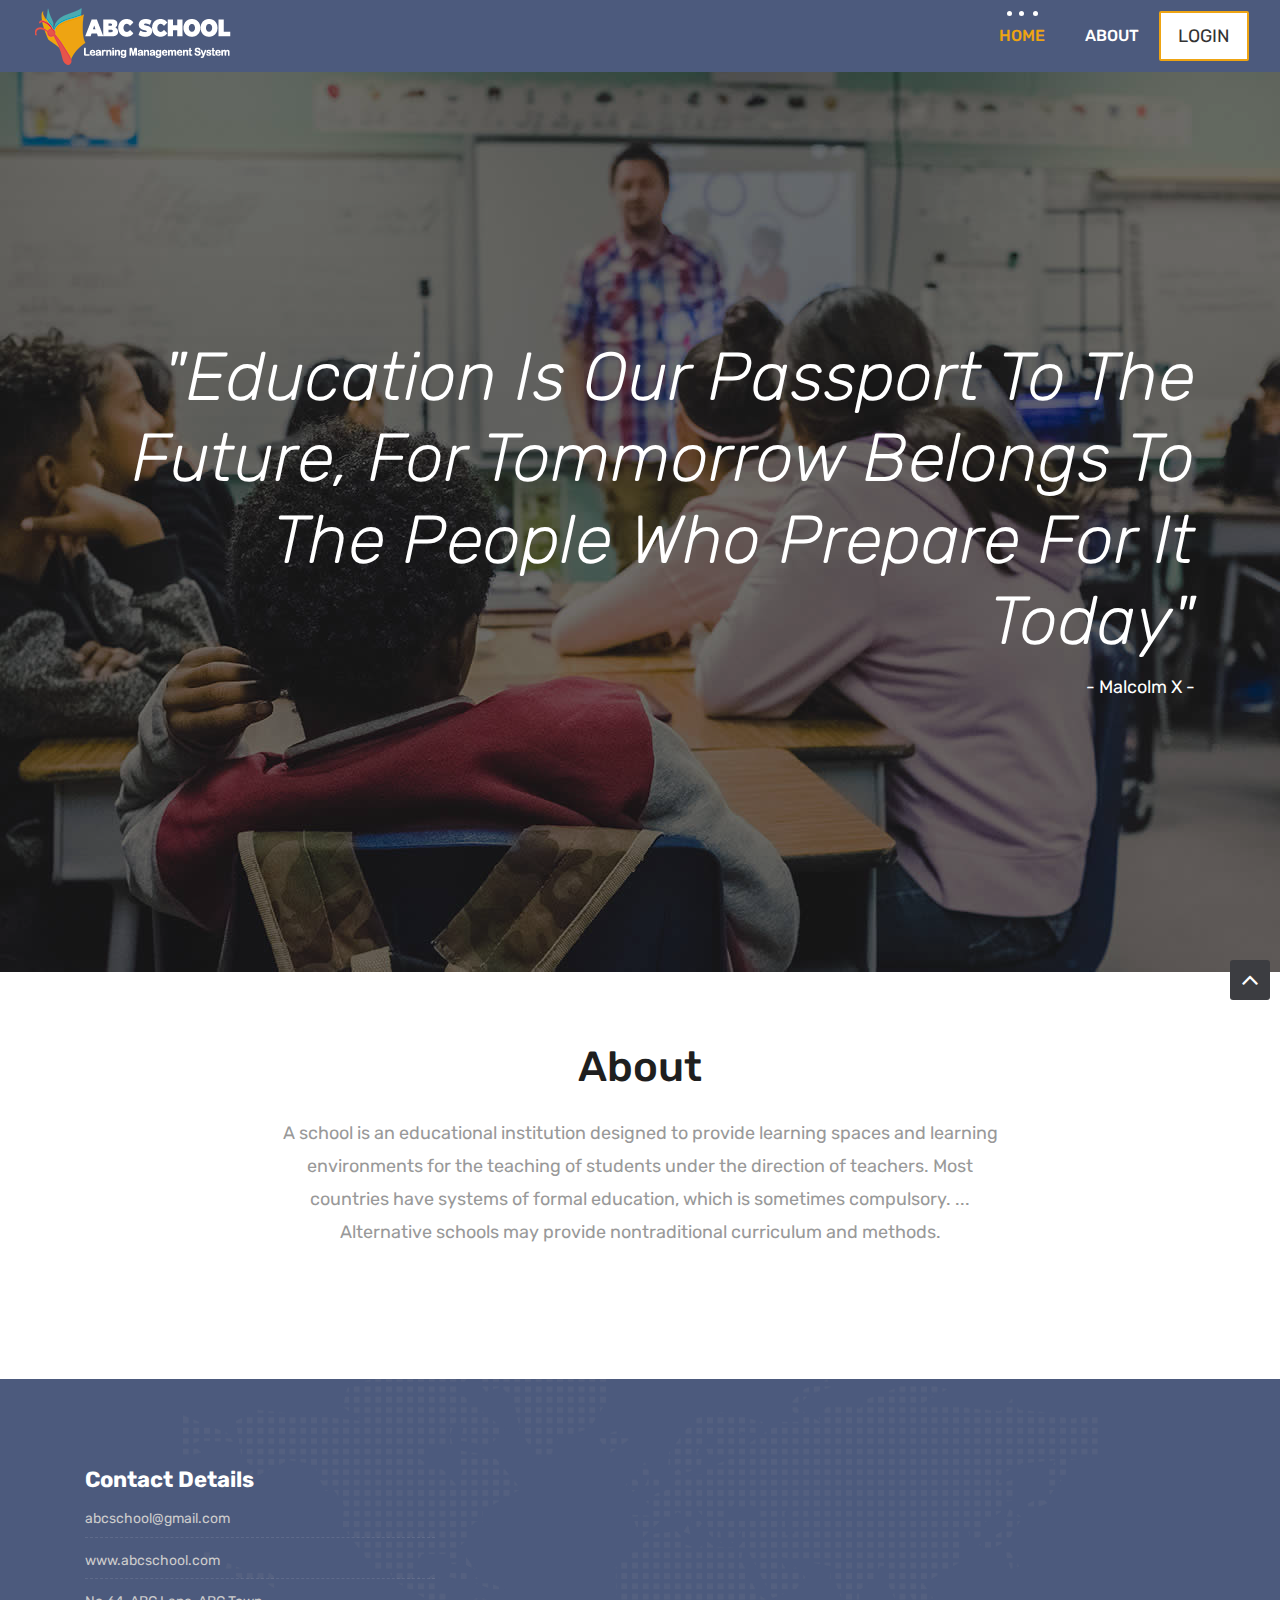
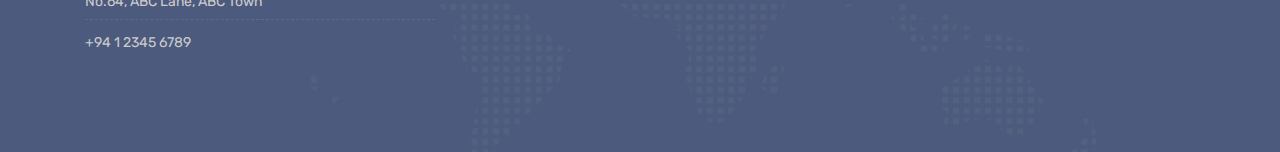
<file: index.html>
<!DOCTYPE html>
<html lang="en">

    <!-- Basic -->
    <meta charset="utf-8">
    <meta http-equiv="X-UA-Compatible" content="IE=edge">   
   
    <!-- Mobile Metas -->
    <meta name="viewport" content="width=device-width, initial-scale=1">
 
     <!-- Site Metas -->
    <title>ABC School</title>  
    <meta name="keywords" content="">
    <meta name="description" content="">
    <meta name="author" content="">

    <!-- Site Icons -->
    <link rel="shortcut icon" href="images/favicon.ico" type="image/x-icon" />
    <link rel="apple-touch-icon" href="images/apple-touch-icon.png">

    <!-- Bootstrap CSS -->
    <link rel="stylesheet" href="css/bootstrap.min.css">
    <!-- Site CSS -->
    <link rel="stylesheet" href="style.css">
    <!-- ALL VERSION CSS -->
    <link rel="stylesheet" href="css/versions.css">
    <!-- Responsive CSS -->
    <link rel="stylesheet" href="css/responsive.css">
    <!-- Custom CSS -->
    <link rel="stylesheet" href="css/custom.css">

    <!-- Modernizer for Portfolio -->
    <script src="js/modernizer.js"></script>

    <!--[if lt IE 9]>
      <script src="https://oss.maxcdn.com/libs/html5shiv/3.7.0/html5shiv.js"></script>
      <script src="https://oss.maxcdn.com/libs/respond.js/1.4.2/respond.min.js"></script>
    <![endif]-->

</head>
<body class="host_version"> 

	<!-- Modal -->
	<div class="modal fade" id="login" tabindex="-1" role="dialog" aria-labelledby="myModalLabel">
	  <div class="modal-dialog modal-dialog-centered modal-lg" role="document">
		<div class="modal-content">
			<div class="modal-header tit-up">
				<button type="button" class="close" data-dismiss="modal" aria-hidden="true">&times;</button>
				<h4 class="modal-title">Student/Teacher Login</h4>
			</div>
			<div class="modal-body customer-box">
				<!-- Nav tabs -->
				<ul class="nav nav-tabs">
					<li><a class="active" href="#Login" data-toggle="tab">Login</a></li>
					<li><a href="#ForgotPassword" data-toggle="tab">Forgot your password?</a></li>
				</ul>
				<!-- Login window -->
				<div class="tab-content">
					<div class="tab-pane active" id="Login">
						<form role="form" class="form-horizontal" method="GET" action="login.php">
							<div class="form-group">
								<div class="col-sm-12">
									<input class="form-control" name="userID" placeholder="ID_no" type="text">
								</div>
							</div>
							<div class="form-group">
								<div class="col-sm-12">
									<input class="form-control" name="password" placeholder="Password" type="password">
								</div>
							</div>
							<div class="row">
								<div class="col-sm-10">
									<button type="submit" class="btn btn-light btn-radius btn-brd grd1" name="submit" >Login</button>
									<!-- <a class="for-pwd" href="#ForgotPassword">Forgot your password?</a> -->
								</div>
							</div>
						</form>
					</div>
					<div class="tab-pane" id="ForgotPassword">
						<form role="form" class="form-horizontal" action="forgotPassword.php" method="POST">
							<div class="form-group">
								<div class="col-sm-12">
									<input class="form-control" name="userID" placeholder="Enter ID_no" type="text">
								</div>
							</div>
							<div class="form-group">
								<div class="col-sm-12">
									<input class="form-control" name="newPassword" placeholder="Enter a new password" type="password">
								</div>
							</div>
							<div class="form-group">
								<div class="col-sm-12">
									<input class="form-control" name="confirmPassword" placeholder="Confirm password" type="password">
								</div>
							</div>
							<div class="row">							
								<div class="col-sm-10">
									<button type="submit" class="btn btn-light btn-radius btn-brd grd1" name="save">Update Password</button>
									<button type="button" class="btn btn-light btn-radius btn-brd grd1" name="cancel">Cancel</button>
								</div>
							</div>
						</form>
					</div>
				</div>
			</div>
		</div>
	  </div>
	</div>

    <!-- LOADER -->
	<div id="preloader">
		<div class="loader-container">
			<div class="progress-br float shadow">
				<div class="progress__item"></div>
			</div>
		</div>
	</div>
	<!-- END LOADER -->	
	
	<!-- Start header -->
	<header class="top-navbar">
		<nav class="navbar navbar-expand-lg navbar-light bg-light">
			<div class="container-fluid">
				<img src="images/logo_new.png" alt="" />
				<button class="navbar-toggler" type="button" data-toggle="collapse" data-target="#navbars-host" aria-controls="navbars-rs-food" aria-expanded="false" aria-label="Toggle navigation">
					<span class="icon-bar"></span>
                    <span class="icon-bar"></span>
                    <span class="icon-bar"></span>
				</button>
				<div class="collapse navbar-collapse" id="navbars-host">
					<ul class="navbar-nav ml-auto">
						<li class="nav-item active"><a class="nav-link" href="index.html">Home</a></li>
						<li class="nav-item"><a class="nav-link" href="#overviews">About</a></li>
					</ul>
					<ul class="nav navbar-nav navbar-right">
                        <li><a class="hover-btn-new log orange" href="#" data-toggle="modal" data-target="#login"><span>Login</span></a></li>
                    </ul>
				</div>
			</div>
		</nav>
	</header>
	<!-- End header -->
	
	<div id="carouselExampleControls" class="carousel slide bs-slider box-slider" data-ride="carousel" data-pause="hover" data-interval="false" >
		<div class="carousel-inner" role="listbox">
			<div class="carousel-item active">
				<div id="home" class="first-section" style="background-image:url('images/slider-01.jpg');">
					<div class="dtab">
						<div class="container">
							<div class="row">
								<div class="col-md-12 col-sm-12 text-right">
									<div class="big-tagline">
										<h2><i>"Education is our passport to the future, for tommorrow belongs to the people who prepare for it today"</i></h2>
										<h3 style="color: white;">- Malcolm X -</h3>
										<!-- <p class="lead">Stay Safe</p> -->
									</div>
								</div>
							</div><!-- end row -->            
						</div><!-- end container -->
					</div>
				</div><!-- end section -->
			</div>
		</div>
	</div>
	
    <div id="overviews" class="section wb">
        <div class="container">
            <div class="section-title row text-center">
                <div class="col-md-8 offset-md-2">
                    <h3>About</h3>
                    <p class="lead">A school is an educational institution designed to provide learning spaces and learning environments for the 
						teaching of students under the direction of teachers. Most countries have systems of formal education, which is sometimes 
						compulsory. ... Alternative schools may provide nontraditional curriculum and methods.</p>
                </div>
            </div>
        </div>
    </div>        

    <footer class="footer">
        <div class="container">
            <div class="row">
                <div class="col-lg-4 col-md-4 col-xs-12">
                    <div class="widget clearfix">
                        <div class="widget-title">
                            <h3>Contact Details</h3>
                        </div>
                        <ul class="footer-links">
                            <li><a href="mailto:#">abcschool@gmail.com</a></li>
                            <li><a href="#">www.abcschool.com</a></li>
                            <li>No.64, ABC Lane, ABC Town</li>
                            <li>+94 1 2345 6789</li>
                        </ul><!-- end links -->
                    </div><!-- end clearfix -->
                </div><!-- end col -->
            </div><!-- end row -->
        </div><!-- end container -->
    </footer><!-- end footer -->

    <a href="#" id="scroll-to-top" class="dmtop global-radius"><i class="fa fa-angle-up"></i></a>

    <!-- ALL JS FILES -->
    <script src="js/all.js"></script>
    <!-- ALL PLUGINS -->
    <script src="js/custom.js"></script>
	<script src="js/timeline.min.js"></script>
	<script>
		timeline(document.querySelectorAll('.timeline'), {
			forceVerticalMode: 700,
			mode: 'horizontal',
			verticalStartPosition: 'left',
			visibleItems: 4
		});
	</script>
</body>
</html>
</file>
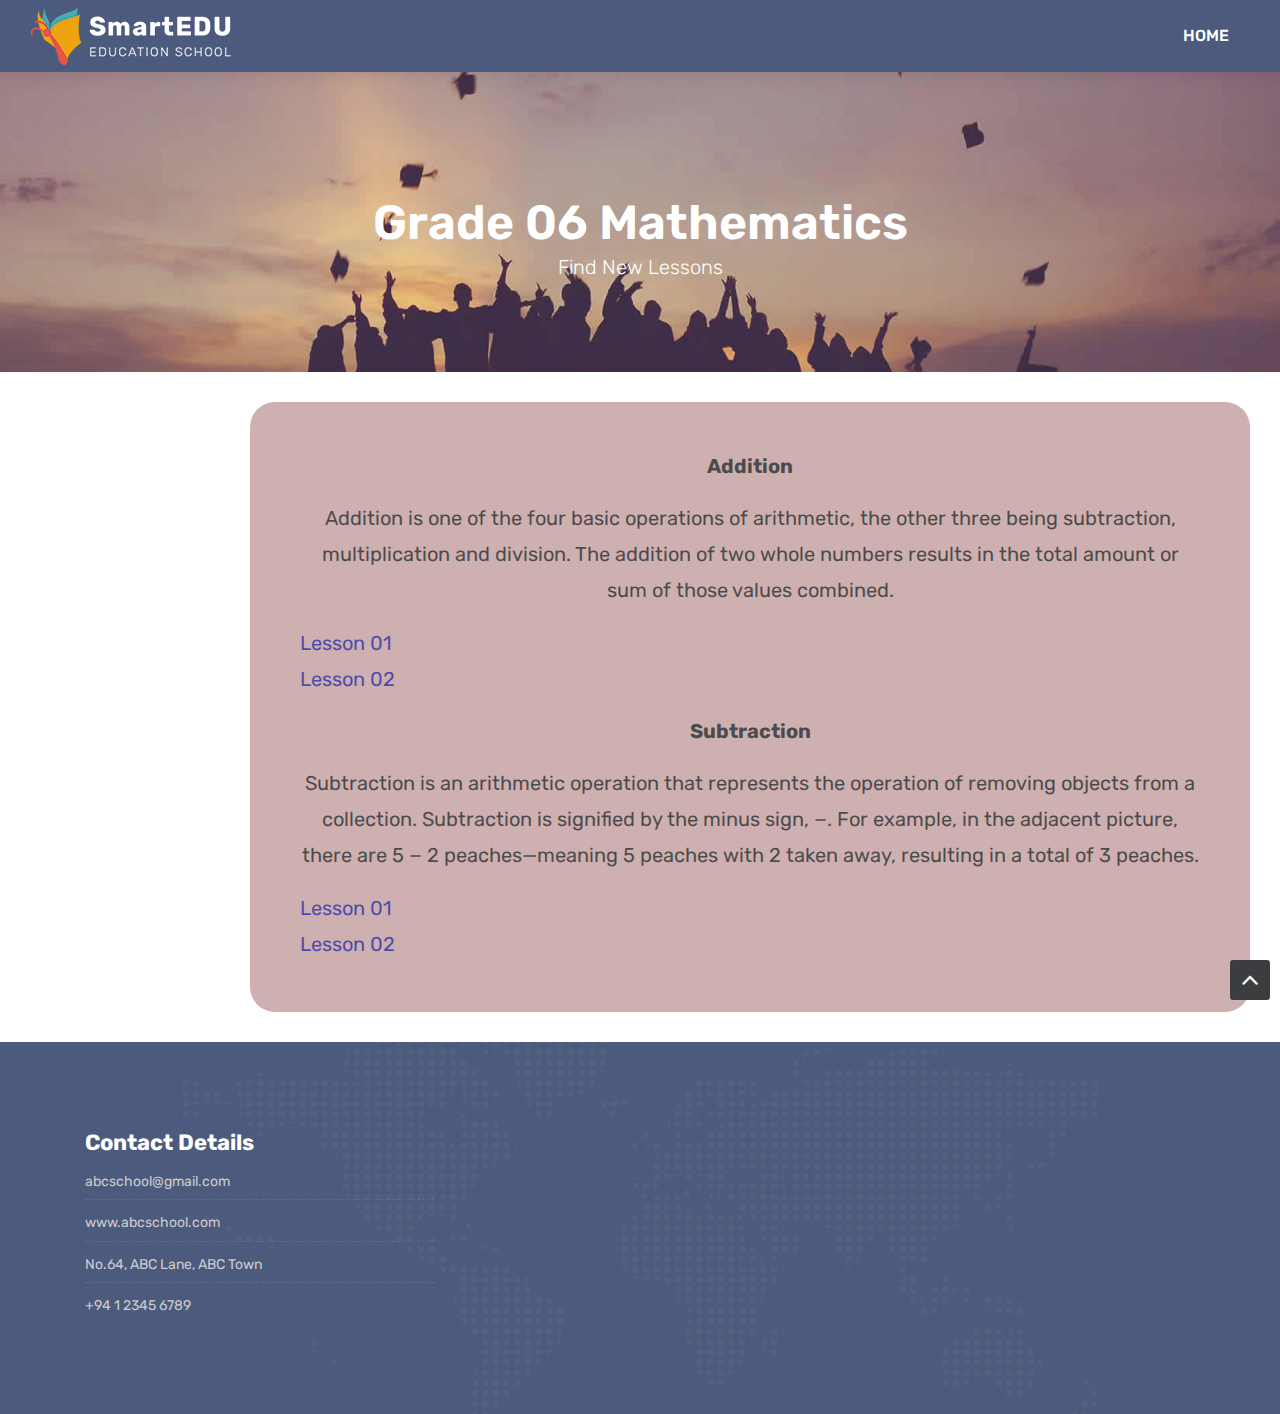
<file: g6maths_s.html>
<!DOCTYPE html>
<html lang="en">

    <!-- Basic -->
    <meta charset="utf-8">
    <meta http-equiv="X-UA-Compatible" content="IE=edge">   
   
    <!-- Mobile Metas -->
    <meta name="viewport" content="width=device-width, initial-scale=1">
 
     <!-- Site Metas -->
    <title>Grade 06 Mathematics</title>  
    <meta name="keywords" content="">
    <meta name="description" content="">
    <meta name="author" content="">

    <!-- Site Icons -->
    <link rel="shortcut icon" href="images/favicon.ico" type="image/x-icon" />
    <link rel="apple-touch-icon" href="images/apple-touch-icon.png">

    <!-- Bootstrap CSS -->
    <link rel="stylesheet" href="css/bootstrap.min.css">
    <!-- Site CSS -->
    <link rel="stylesheet" href="style.css">
    <!-- ALL VERSION CSS -->
    <link rel="stylesheet" href="css/versions.css">
    <!-- Responsive CSS -->
    <link rel="stylesheet" href="css/responsive.css">
    <!-- Custom CSS -->
    <link rel="stylesheet" href="css/custom.css">
	<link rel="stylesheet" href="css/g6mathsStyle.css">

    <!-- Modernizer for Portfolio -->
    <script src="js/modernizer.js"></script>

    <!--[if lt IE 9]>
      <script src="https://oss.maxcdn.com/libs/html5shiv/3.7.0/html5shiv.js"></script>
      <script src="https://oss.maxcdn.com/libs/respond.js/1.4.2/respond.min.js"></script>
    <![endif]-->

</head>
<body class="host_version"> 

    <!-- Start header -->
	<header class="top-navbar">
		<nav class="navbar navbar-expand-lg navbar-light bg-light">
			<div class="container-fluid">
				<a class="navbar-brand" href="index.html">
					<img src="images/logo.png" alt="" />
				</a>
				<button class="navbar-toggler" type="button" data-toggle="collapse" data-target="#navbars-host" aria-controls="navbars-rs-food" aria-expanded="false" aria-label="Toggle navigation">
					<span class="icon-bar"></span>
                    <span class="icon-bar"></span>
                    <span class="icon-bar"></span>
				</button>
				<div class="collapse navbar-collapse" id="navbars-host">
					<ul class="navbar-nav ml-auto">
						<li class="nav-item"><a class="nav-link" href="index.html">Home</a></li>
					</ul>
				</div>		
			</div>
		</nav>
	</header>
	
	<div class="all-title-box">
		<div class="container text-center">
			<h1>Grade 06 Mathematics<span class="m_1">Find New Lessons</span></h1>
		</div>
	</div>

    <div class="content_3" style="padding-left: 250px; align-content: center;">
        <div class="lesson" style="width: 1000px; height:auto; padding-bottom: 50px;">
            <div id="write" style="font-size: 20px;">
                <p><center><b>Addition</b></center></p>
                <p>Addition is one of the four basic operations of arithmetic, the other three being subtraction, multiplication and division. 
                    The addition of two whole numbers results in the total amount or sum of those values combined.</p>
                <a href="uploads/01.place-value-and-names-for-whole-numbers_255cah.pdf" download="Addition Lesson 01" style="color: #00008B;">Lesson 01</a><br>
                <a href="uploads/04.spell-word-names-for-numbers-up-to-one-million_54op9m (1).pdf" download="Addition Lesson 02" style="color: #00008B;">Lesson 02</a><br>

                <p><center><b>Subtraction</b></center></p>
                <p>Subtraction is an arithmetic operation that represents the operation of removing objects from a collection. Subtraction is 
                    signified by the minus sign, −. For example, in the adjacent picture, there are 5 − 2 peaches—meaning 5 peaches with 2 taken 
                    away, resulting in a total of 3 peaches. </p>
                <a href="uploads/04.spell-word-names-for-numbers-up-to-one-million_54op9m.pdf" download="Substraction Lesson 01" style="color: #00008B;">Lesson 01</a><br>
                <a href="uploads/05.roman-numerals_ft620.pdf" download="Substraction Lesson 01" style="color: #00008B;">Lesson 02</a>
            </div>
        </div>
    </div>

    <footer class="footer">
        <div class="container">
            <div class="row">
                <div class="col-lg-4 col-md-4 col-xs-12">
                    <div class="widget clearfix">
                        <div class="widget-title">
                            <h3>Contact Details</h3>
                        </div>
                        <ul class="footer-links">
                            <li><a href="mailto:#">abcschool@gmail.com</a></li>
                            <li><a href="#">www.abcschool.com</a></li>
                            <li>No.64, ABC Lane, ABC Town</li>
                            <li>+94 1 2345 6789</li>
                        </ul><!-- end links -->
                    </div><!-- end clearfix -->
                </div><!-- end col -->
            </div><!-- end row -->
        </div><!-- end container -->
    </footer><!-- end footer -->

    <a href="#" id="scroll-to-top" class="dmtop global-radius"><i class="fa fa-angle-up"></i></a>

    <!-- ALL JS FILES -->
    <script src="js/all.js"></script>
    <!-- ALL PLUGINS -->
    <script src="js/custom.js"></script>

</body>
</html>
</file>
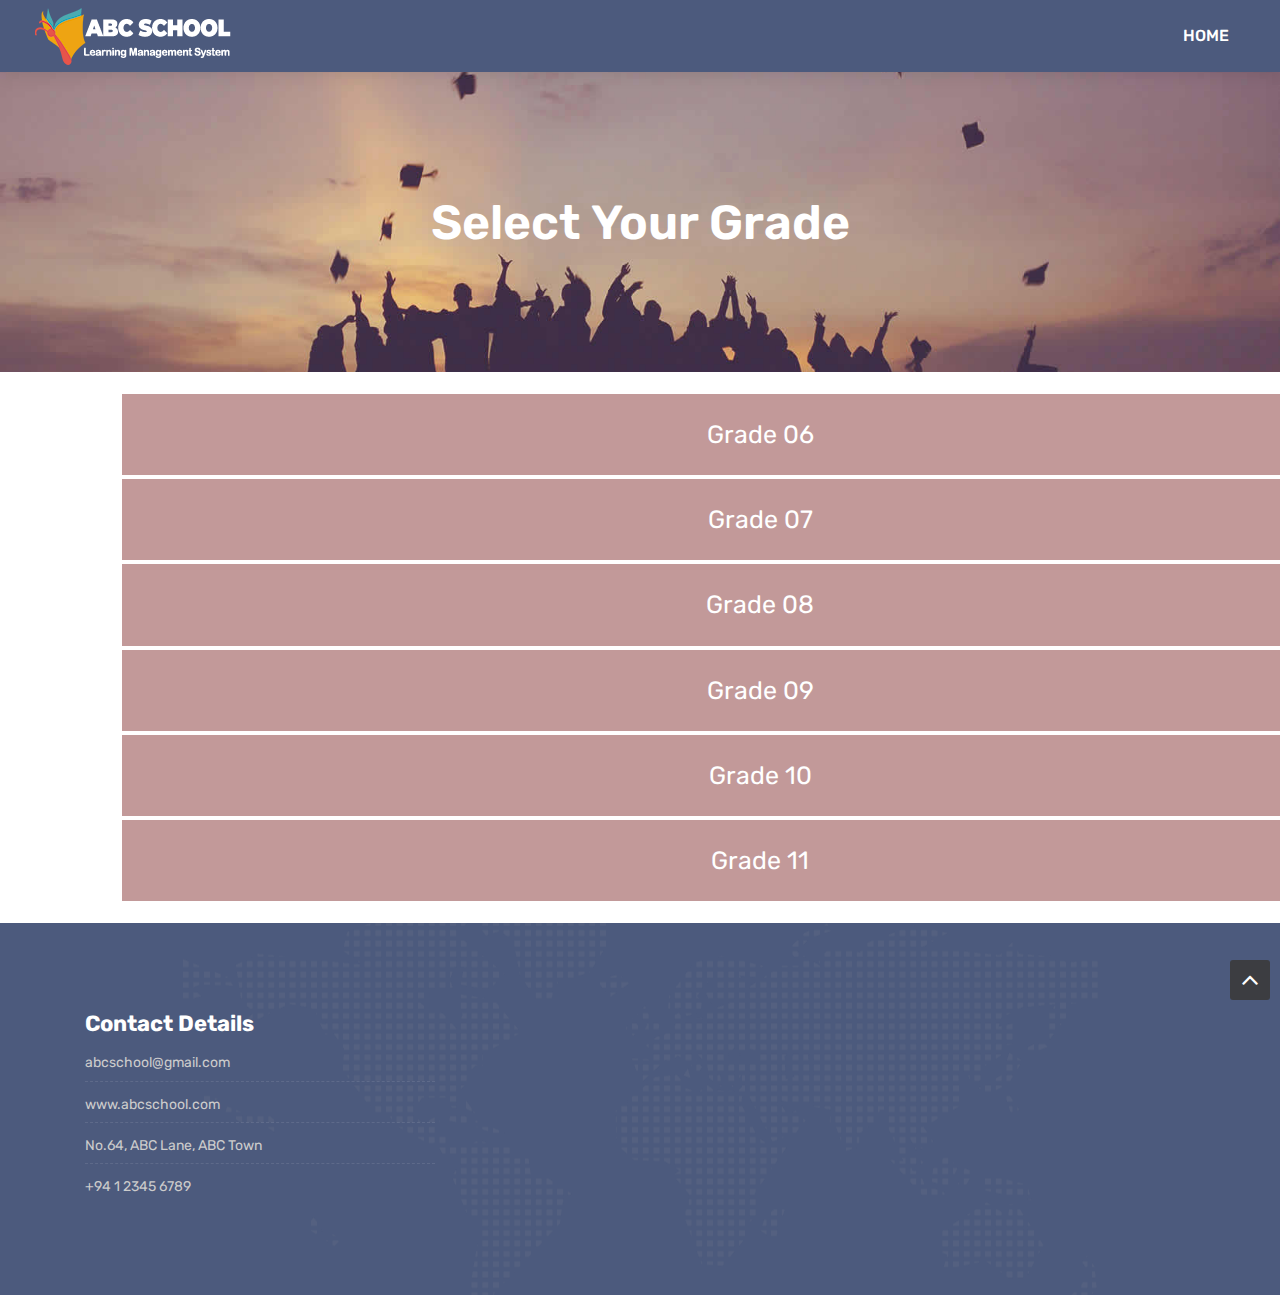
<file: student_dashboard.html>
<!DOCTYPE html>
<html lang="en">

    <!-- Basic -->
    <meta charset="utf-8">
    <meta http-equiv="X-UA-Compatible" content="IE=edge">   
   
    <!-- Mobile Metas -->
    <meta name="viewport" content="width=device-width, initial-scale=1">
 
     <!-- Site Metas -->
    <title>Student's Dashboard</title>  
    <meta name="keywords" content="">
    <meta name="description" content="">
    <meta name="author" content="">

    <!-- Site Icons -->
    <link rel="shortcut icon" href="images/favicon.ico" type="image/x-icon" />
    <link rel="apple-touch-icon" href="images/apple-touch-icon.png">

    <!-- Bootstrap CSS -->
    <link rel="stylesheet" href="css/bootstrap.min.css">
    <!-- Site CSS -->
    <link rel="stylesheet" href="style.css">
    <!-- ALL VERSION CSS -->
    <link rel="stylesheet" href="css/versions.css">
    <!-- Responsive CSS -->
    <link rel="stylesheet" href="css/responsive.css">
    <!-- Custom CSS -->
    <link rel="stylesheet" href="css/custom.css">
	<link rel="stylesheet" href="css/dashboardStyle.css">

    <!-- Modernizer for Portfolio -->
    <script src="js/modernizer.js"></script>

    <!--[if lt IE 9]>
      <script src="https://oss.maxcdn.com/libs/html5shiv/3.7.0/html5shiv.js"></script>
      <script src="https://oss.maxcdn.com/libs/respond.js/1.4.2/respond.min.js"></script>
    <![endif]-->

</head>
<body class="host_version"> 

    <!-- Start header -->
	<header class="top-navbar">
		<nav class="navbar navbar-expand-lg navbar-light bg-light">
			<div class="container-fluid">
				<a class="navbar-brand" href="index.html">
					<img src="images/logo_new.png" alt="" />
				</a>
				<button class="navbar-toggler" type="button" data-toggle="collapse" data-target="#navbars-host" aria-controls="navbars-rs-food" aria-expanded="false" aria-label="Toggle navigation">
					<span class="icon-bar"></span>
                    <span class="icon-bar"></span>
                    <span class="icon-bar"></span>
				</button>
				<div class="collapse navbar-collapse" id="navbars-host">
					<ul class="navbar-nav ml-auto">
						<li class="nav-item"><a class="nav-link" href="index.html">Home</a></li>
					</ul>
				</div>		
			</div>
		</nav>
	</header>
	
	<div class="all-title-box">
		<div class="container text-center">
			<h1>Select Your Grade<span class="m_1"></span></h1>
		</div>
	</div>

	<div class="section_2">
		<div class="form" style="padding-right: 50px;">
			<button class="accordion" style="width: 1280px; font-size: 25px;">Grade 06</button>
			<div class="panel" style="width: 1280px; font-size: 25px;">
				  <a href="g6maths_s.php">Mathematics</a><br><br>
				  <a href="">Science</a><br><br>
				  <a href="">Sinhala</a><br><br>
			</div>
	
			<button class="accordion" style="width: 1280px; font-size: 25px;">Grade 07</button>
			<div class="panel" style="width: 1280px; font-size: 25px;">
                <a href="">Mathematics</a><br><br>
                <a href="">Science</a><br><br>
                <a href="">Sinhala</a><br><br>
			</div>

			<button class="accordion" style="width: 1280px; font-size: 25px;">Grade 08</button>
			<div class="panel" style="width: 1280px; font-size: 25px;">
                <a href="">Mathematics</a><br><br>
                <a href="">Science</a><br><br>
                <a href="">Sinhala</a><br><br>
			</div>

			<button class="accordion" style="width: 1280px; font-size: 25px;">Grade 09</button>
			<div class="panel" style="width: 1280px; font-size: 25px;">
                <a href="">Mathematics</a><br><br>
                <a href="">Science</a><br><br>
                <a href="">Sinhala</a><br><br>
			</div>

			<button class="accordion" style="width: 1280px; font-size: 25px;">Grade 10</button>
			<div class="panel" style="width: 1280px; font-size: 25px;">
                <a href="">Mathematics</a><br><br>
                <a href="">Science</a><br><br>
                <a href="">Sinhala</a><br><br>
			</div>

			<button class="accordion" style="width: 1280px; font-size: 25px;">Grade 11</button>
			<div class="panel" style="width: 1280px; font-size: 25px;">
                <a href="">Mathematics</a><br><br>
                <a href="">Science</a><br><br>
                <a href="">Sinhala</a><br><br>
			</div>
		</div>

		<script>
			var acc = document.getElementsByClassName("accordion");
			var i;
	
			for (i = 0; i < acc.length; i++) {
			acc[i].addEventListener("click", function() {
				this.classList.toggle("active");
				var panel = this.nextElementSibling;
				if (panel.style.display === "block") {
				panel.style.display = "none";
				} else {
				panel.style.display = "block";
				}
			});
			}
		</script>
	</div>

    <footer class="footer">
        <div class="container">
            <div class="row">
                <div class="col-lg-4 col-md-4 col-xs-12">
                    <div class="widget clearfix">
                        <div class="widget-title">
                            <h3>Contact Details</h3>
                        </div>
                        <ul class="footer-links">
                            <li><a href="mailto:#">abcschool@gmail.com</a></li>
                            <li><a href="#">www.abcschool.com</a></li>
                            <li>No.64, ABC Lane, ABC Town</li>
                            <li>+94 1 2345 6789</li>
                        </ul><!-- end links -->
                    </div><!-- end clearfix -->
                </div><!-- end col -->
            </div><!-- end row -->
        </div><!-- end container -->
    </footer><!-- end footer -->
      
    <a href="#" id="scroll-to-top" class="dmtop global-radius"><i class="fa fa-angle-up"></i></a>

    <!-- ALL JS FILES -->
    <script src="js/all.js"></script>
    <!-- ALL PLUGINS -->
    <script src="js/custom.js"></script>

</body>
</html>
</file>
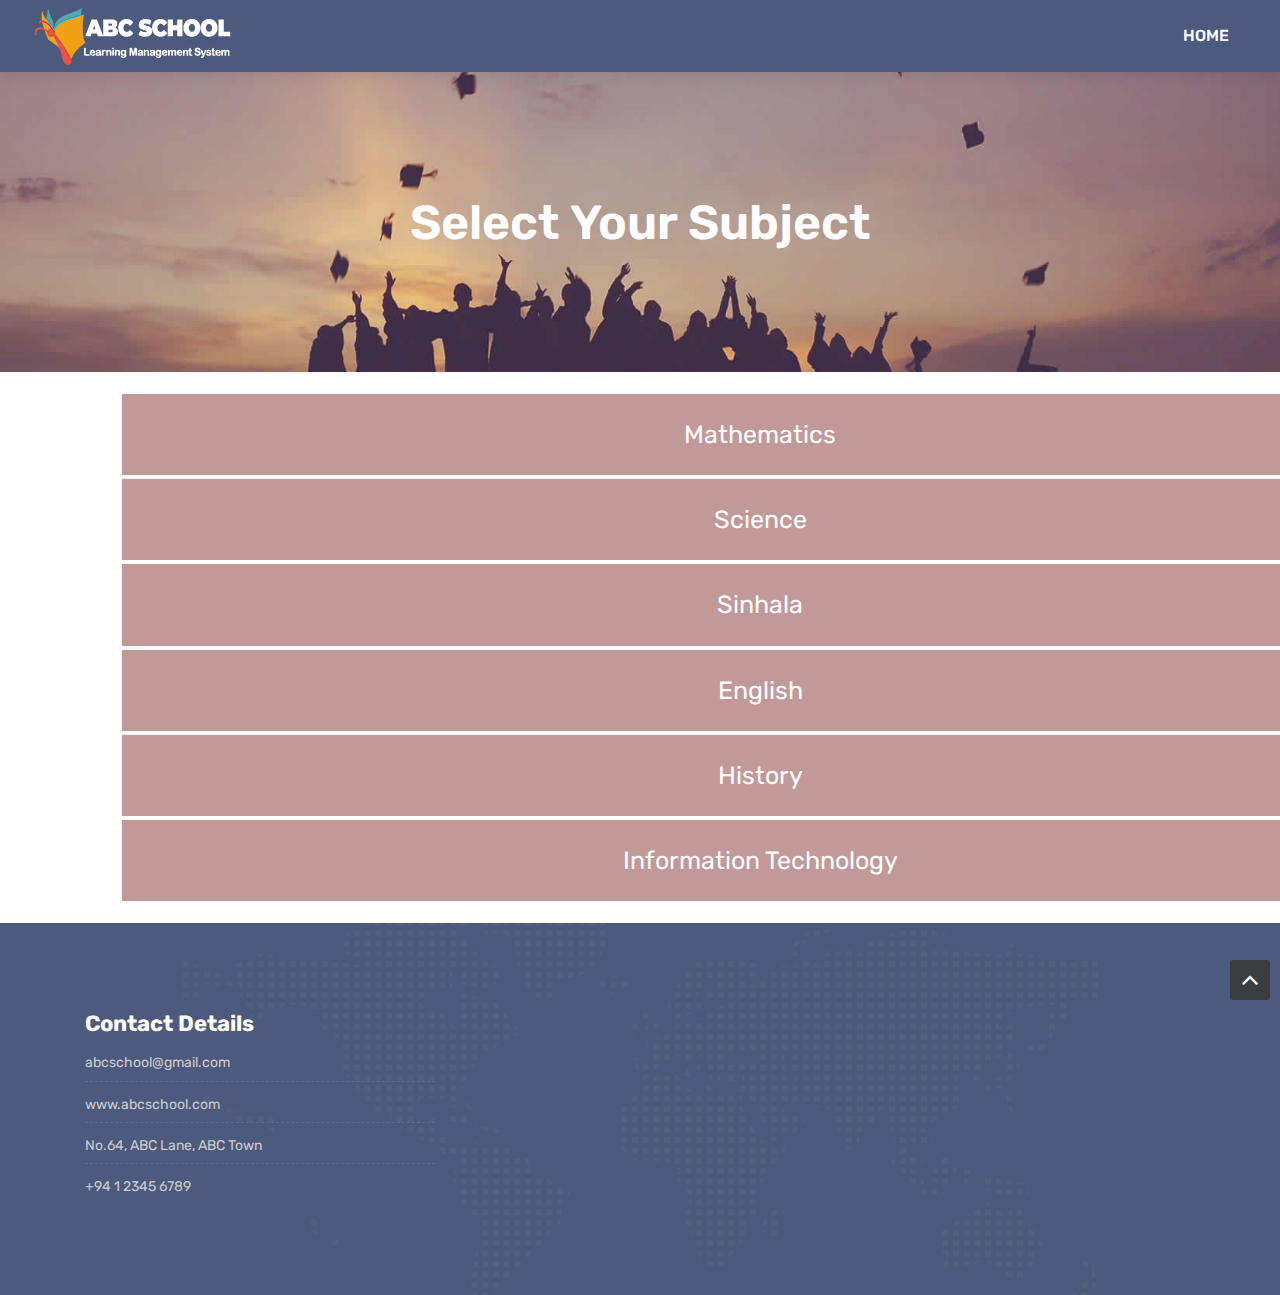
<file: teacher_dashboard.html>
<!DOCTYPE html>
<html lang="en">

    <!-- Basic -->
    <meta charset="utf-8">
    <meta http-equiv="X-UA-Compatible" content="IE=edge">   
   
    <!-- Mobile Metas -->
    <meta name="viewport" content="width=device-width, initial-scale=1">
 
     <!-- Site Metas -->
    <title>Teacher's Dashboard</title>  
    <meta name="keywords" content="">
    <meta name="description" content="">
    <meta name="author" content="">

    <!-- Site Icons -->
    <link rel="shortcut icon" href="images/favicon.ico" type="image/x-icon" />
    <link rel="apple-touch-icon" href="images/apple-touch-icon.png">

    <!-- Bootstrap CSS -->
    <link rel="stylesheet" href="css/bootstrap.min.css">
    <!-- Site CSS -->
    <link rel="stylesheet" href="style.css">
    <!-- ALL VERSION CSS -->
    <link rel="stylesheet" href="css/versions.css">
    <!-- Responsive CSS -->
    <link rel="stylesheet" href="css/responsive.css">
    <!-- Custom CSS -->
    <link rel="stylesheet" href="css/custom.css">
	<link rel="stylesheet" href="css/dashboardStyle.css">

    <!-- Modernizer for Portfolio -->
    <script src="js/modernizer.js"></script>

    <!--[if lt IE 9]>
      <script src="https://oss.maxcdn.com/libs/html5shiv/3.7.0/html5shiv.js"></script>
      <script src="https://oss.maxcdn.com/libs/respond.js/1.4.2/respond.min.js"></script>
    <![endif]-->

</head>
<body class="host_version"> 

    <!-- Start header -->
	<header class="top-navbar">
		<nav class="navbar navbar-expand-lg navbar-light bg-light">
			<div class="container-fluid">
				<a class="navbar-brand" href="index.html">
					<img src="images/logo_new.png" alt="" />
				</a>
				<button class="navbar-toggler" type="button" data-toggle="collapse" data-target="#navbars-host" aria-controls="navbars-rs-food" aria-expanded="false" aria-label="Toggle navigation">
					<span class="icon-bar"></span>
                    <span class="icon-bar"></span>
                    <span class="icon-bar"></span>
				</button>
				<div class="collapse navbar-collapse" id="navbars-host">
					<ul class="navbar-nav ml-auto">
						<li class="nav-item"><a class="nav-link" href="index.html">Home</a></li>
					</ul>
				</div>		
			</div>
		</nav>
	</header>
	
	<div class="all-title-box">
		<div class="container text-center">
			<h1>Select Your Subject<span class="m_1"></span></h1>
		</div>
	</div>

	<div class="section_2">
		<div class="form" style="padding-right: 50px;">
			<button class="accordion" style="width: 1280px; font-size: 25px;">Mathematics</button>
			<div class="panel" style="width: 1280px; font-size: 25px;">
				  <a href="g6maths_t.php">Grade 06</a><br><br>
				  <a href="">Grade 07</a><br><br>
				  <a href="">Grade 08</a><br><br>
			</div>
	
			<button class="accordion" style="width: 1280px; font-size: 25px;">Science</button>
			<div class="panel" style="width: 1280px; font-size: 25px;">
				  <a href="">Grade 06</a><br><br>
				  <a href="">Grade 07</a><br><br>
				  <a href="">Grade 08</a><br><br>
			</div>

			<button class="accordion" style="width: 1280px; font-size: 25px;">Sinhala</button>
			<div class="panel" style="width: 1280px; font-size: 25px;">
				  <a href="">Grade 06</a><br><br>
				  <a href="">Grade 07</a><br><br>
				  <a href="">Grade 08</a><br><br>
			</div>

			<button class="accordion" style="width: 1280px; font-size: 25px;">English</button>
			<div class="panel" style="width: 1280px; font-size: 25px;">
				  <a href="">Grade 06</a><br><br>
				  <a href="">Grade 07</a><br><br>
				  <a href="">Grade 08</a><br><br>
			</div>

			<button class="accordion" style="width: 1280px; font-size: 25px;">History</button>
			<div class="panel" style="width: 1280px; font-size: 25px;">
				  <a href="">Grade 06</a><br><br>
				  <a href="">Grade 07</a><br><br>
				  <a href="">Grade 08</a><br><br>
			</div>

			<button class="accordion" style="width: 1280px; font-size: 25px;">Information Technology</button>
			<div class="panel" style="width: 1280px; font-size: 25px;">
				  <a href="">Grade 06</a><br><br>
				  <a href="">Grade 07</a><br><br>
				  <a href="">Grade 08</a><br><br>
			</div>
		</div>

		<script>
			var acc = document.getElementsByClassName("accordion");
			var i;
	
			for (i = 0; i < acc.length; i++) {
			acc[i].addEventListener("click", function() {
				this.classList.toggle("active");
				var panel = this.nextElementSibling;
				if (panel.style.display === "block") {
				panel.style.display = "none";
				} else {
				panel.style.display = "block";
				}
			});
			}
		</script>
	</div>

    <footer class="footer">
        <div class="container">
            <div class="row">
                <div class="col-lg-4 col-md-4 col-xs-12">
                    <div class="widget clearfix">
                        <div class="widget-title">
                            <h3>Contact Details</h3>
                        </div>
                        <ul class="footer-links">
                            <li><a href="mailto:#">abcschool@gmail.com</a></li>
                            <li><a href="#">www.abcschool.com</a></li>
                            <li>No.64, ABC Lane, ABC Town</li>
                            <li>+94 1 2345 6789</li>
                        </ul><!-- end links -->
                    </div><!-- end clearfix -->
                </div><!-- end col -->
            </div><!-- end row -->
        </div><!-- end container -->
    </footer><!-- end footer -->

    <a href="#" id="scroll-to-top" class="dmtop global-radius"><i class="fa fa-angle-up"></i></a>

    <!-- ALL JS FILES -->
    <script src="js/all.js"></script>
    <!-- ALL PLUGINS -->
    <script src="js/custom.js"></script>

</body>
</html>
</file>
<file: style.css>
/*------------------------------------------------------------------
    IMPORT FONTS
-------------------------------------------------------------------*/

@import url('https://fonts.googleapis.com/css?family=Rubik:300,300i,400,400i,500,500i,700,700i,900,900i');

/*------------------------------------------------------------------
    IMPORT FILES
-------------------------------------------------------------------*/

@import url(css/animate.css);
@import url(css/animate.min.css);
@import url(css/bootstrap-touch-slider.css);
@import url(css/flaticon.css);
@import url(css/timeline.min.css);
@import url(css/prettyPhoto.css);
@import url(css/owl.carousel.css);
@import url(css/font-awesome.min.css);

/*------------------------------------------------------------------
    SKELETON
-------------------------------------------------------------------*/

body {
    color: #333333;
    font-size: 14px;
    font-family: 'Rubik', sans-serif;
    line-height: 1.80857;
}

body.demos .section {
    background: url(images/bg.png) repeat top center #f2f3f5;
}

body.demos .section-title img {
    max-width: 280px;
    display: block;
    margin: 10px auto;
}

body.demos .service-widget h3 {
    border-bottom: 1px solid #ededed;
    font-size: 18px;
    padding: 20px 0;
    background-color: #ffffff;
}

body.demos .service-widget {
    margin: 0 0 30px;
    padding: 30px;
    background-color: #fff
}

body.demos .container-fluid {
    max-width: 1080px
}

html, body{
	height: 100%;
}


a {
    color: #1f1f1f;
    text-decoration: none !important;
    outline: none !important;
    -webkit-transition: all .3s ease-in-out;
    -moz-transition: all .3s ease-in-out;
    -ms-transition: all .3s ease-in-out;
    -o-transition: all .3s ease-in-out;
    transition: all .3s ease-in-out;
}

h1,
h2,
h3,
h4,
h5,
h6 {
    letter-spacing: 0;
    font-weight: normal;
    position: relative;
    padding: 0 0 10px 0;
    font-weight: normal;
    line-height: 120% !important;
    color: #1f1f1f;
    margin: 0
}

h1 {
    font-size: 24px
}

h2 {
    font-size: 22px
}

h3 {
    font-size: 18px
}

h4 {
    font-size: 16px
}

h5 {
    font-size: 14px
}

h6 {
    font-size: 13px
}

h1 a,
h2 a,
h3 a,
h4 a,
h5 a,
h6 a {
    color: #212121;
    text-decoration: none!important;
    opacity: 1
}

h1 a:hover,
h2 a:hover,
h3 a:hover,
h4 a:hover,
h5 a:hover,
h6 a:hover {
    opacity: .8
}

a {
    color: #1f1f1f;
    text-decoration: none;
    outline: none;
}

a,
.btn {
    text-decoration: none !important;
    outline: none !important;
    -webkit-transition: all .3s ease-in-out;
    -moz-transition: all .3s ease-in-out;
    -ms-transition: all .3s ease-in-out;
    -o-transition: all .3s ease-in-out;
    transition: all .3s ease-in-out;
}

.btn-custom {
    margin-top: 20px;
    background-color: transparent !important;
    border: 2px solid #ddd;
    padding: 12px 40px;
    font-size: 16px;
}

.lead {
    font-size: 18px;
    line-height: 30px;
    color: #767676;
    margin: 0;
    padding: 0;
}

blockquote {
    margin: 20px 0 20px;
    padding: 30px;
}


/*------------------------------------------------------------------
    WP CORE
-------------------------------------------------------------------*/

.first {
    clear: both;
}

.last {
    margin-right: 0;
}

.alignnone {
    margin: 5px 20px 20px 0;
}

.aligncenter,
div.aligncenter {
    display: block;
    margin: 5px auto 5px auto;
}

.alignright {
    float: right;
    margin: 10px 0 20px 20px;
}

.alignleft {
    float: left;
    margin: 10px 20px 20px 0;
}

a img.alignright {
    float: right;
    margin: 10px 0 20px 20px;
}

a img.alignnone {
    margin: 10px 20px 20px 0;
}

a img.alignleft {
    float: left;
    margin: 10px 20px 20px 0;
}

a img.aligncenter {
    display: block;
    margin-left: auto;
    margin-right: auto;
}

.wp-caption {
    background: #fff;
    border: 1px solid #f0f0f0;
    max-width: 96%;
    /* Image does not overflow the content area */
    padding: 5px 3px 10px;
    text-align: center;
}

.wp-caption.alignnone {
    margin: 5px 20px 20px 0;
}

.wp-caption.alignleft {
    margin: 5px 20px 20px 0;
}

.wp-caption.alignright {
    margin: 5px 0 20px 20px;
}

.wp-caption img {
    border: 0 none;
    height: auto;
    margin: 0;
    max-width: 98.5%;
    padding: 0;
    width: auto;
}

.wp-caption p.wp-caption-text {
    font-size: 11px;
    line-height: 17px;
    margin: 0;
    padding: 0 4px 5px;
}


/* Text meant only for screen readers. */

.screen-reader-text {
    clip: rect(1px, 1px, 1px, 1px);
    position: absolute !important;
    height: 1px;
    width: 1px;
    overflow: hidden;
}

.screen-reader-text:focus {
    background-color: #f1f1f1;
    border-radius: 3px;
    box-shadow: 0 0 2px 2px rgba(0, 0, 0, 0.6);
    clip: auto !important;
    color: #21759b;
    display: block;
    font-size: 14px;
    font-size: 0.875rem;
    font-weight: bold;
    height: auto;
    left: 5px;
    line-height: normal;
    padding: 15px 23px 14px;
    text-decoration: none;
    top: 5px;
    width: auto;
    z-index: 100000;
    /* Above WP toolbar. */
}

/*------------------------------------------------------------------
    LOADER
-------------------------------------------------------------------*/

.loader-container {
  position: absolute;
  top: 0;
  left: 0;
  width: 100%;
  height: 100%;
  z-index:8888;
}
.loader-container:before {
  content: '';
  position: absolute;
  top: 0;
  left: 0;
  width: 100%;
  height: 50%;
  background: #eea412;
  z-index: -1;
  transition: top 1.2s linear 3.1s;
}
.loader-container:after {
  content: '';
  position: absolute;
  bottom: 0;
  left: 0;
  width: 100%;
  height: 50%;
  background: #eea412;
  z-index: -1;
  transition: bottom 1.2s linear 3.1s;
}
.loader-container.done:before {
  top: -50%;
}
.loader-container.done:after {
  bottom: -50%;
}

.progress-br {
  position: absolute;
  top: 50%;
  left: 50%;
  transform: translateX(-50%) translateY(-50%);
  transform-origin: center;
}
.progress-br .progress__item {
  text-align: center;
  width: 100px;
  height: 100px;
  line-height: 100px;
  border: 2px solid #fff;
  border-radius: 50%;
}
.progress-br .progress__item:before {
  content: '';
  position: absolute;
  top: 0;
  left: 50%;
  margin-top: -3px;
  margin-left: 0px;
  width: 50px;
  height: 50px;
  border-top: solid 10px #fff;
  border-right: solid 10px #fff;
  border-top-right-radius: 100%;
  transform-origin: left bottom;
  -webkit-animation: spin 3s linear infinite;
}
.progress-br.float .progress__item:before {
  border-top-width: 50px;
  margin-top: 0px;
  height: 50px;
}

.progress-br.float.shadow:before {
  border-top-width: 50px;
  margin-top: -50px;
  height: 50px;
}
.progress-br.shadow:before {
  content: '';
  position: absolute;
  top: 50%;
  left: 50%;
  margin: -50px 0 0 50px;
  width: 50px;
  height: 50px;
  border-top: solid 10px #6e912d;
  border-right: solid 10px #6e912d;
  border-top-right-radius: 100%;
  z-index: -1;
  transform-origin: left bottom;
  -webkit-animation: spin 3s linear infinite;
}
.progress-br.shadow:after {
  content: '';
  position: absolute;
  top: 50%;
  left: 50%;
  width: 100px;
  height: 100px;
  color: #6e912d;
  text-align: center;
  line-height: 100px;
  border: 2px solid #6e912d;
  border-radius: 50%;
  margin: -50px 0 0 -0px;
  z-index: -1;
  transform-origin: center;
}
.progress-br.done .progress__item {
  opacity: 0;
  -webkit-animation: done 3.1s;
  transition: opacity 0.3s linear 3.1s;
}
.progress-br.done .progress__item:before {
  display: none;
}
.progress-br.done:before {
  display: none;
}
.progress-br.done:after {
  opacity: 0;
  -webkit-animation: done 3.1s;
  transition: opacity 0.15s linear 3.1s;
}

@-webkit-keyframes done {
  10% {
    transform: scale(1.1);
  }
  20% {
    transform: scale(0.9);
  }
  30% {
    transform: scale(1.07);
  }
  40% {
    transform: scale(0.93);
  }
  50% {
    transform: scale(1.04);
  }
  60% {
    transform: scale(0.97);
  }
  80% {
    transform: scale(1.01);
  }
  90% {
    transform: scale(0.99);
  }
  100% {
    transform: scale(1);
  }
}
@-webkit-keyframes spin {
  100% {
    -webkit-transform: rotate(360deg);
  }
}

.shadow{
	box-shadow: none !important;
}

/*------------------------------------------------------------------
    HEADER
-------------------------------------------------------------------*/


.top-navbar .bg-light{
	background: #4c5a7d !important;
}

.top-navbar .navbar-light .navbar-nav .nav-link{
	color: #ffffff;
	font-size: 16px;
	font-weight: 500;
}

.top-navbar .navbar-light .navbar-nav .nav-item{
	position: relative;
	display: inline-block;
	padding: 15px 0px;
	margin: 0px 20px;
}
.top-navbar .navbar-light .navbar-nav .nav-item .nav-link{
	padding: 6px 0px;
	position: relative;
	display: block;
	line-height: 30px;
	letter-spacing: 0px;
	text-transform: uppercase;
}

.top-navbar .navbar-light .navbar-nav .nav-item::after {
    position: absolute;
    content: '';
    left: 50%;
    bottom: auto;
    top: 11px;
    width: 5px;
	height: 5px;
    opacity: 0;
    margin-left: -3px;
    background-color: #ffffff;
	border-radius: 50px;
    -webkit-transform: translateY(0px);
    transform: translateY(0px);
    transition: all 900ms ease;
    -webkit-transition: all 900ms ease;
    -ms-transition: all 900ms ease;
    -o-transition: all 900ms ease;
    -moz-transition: all 900ms ease;
}

.top-navbar .navbar-light .navbar-nav .nav-item .nav-link::before {
    position: absolute;
    content: '';
    left: 0%;
    bottom: auto;
    top: -4px;
    width: 5px;
	height: 5px;
	border-radius: 50px;
    opacity: 0;
    margin-left: -10px;
    background-color: #ffffff;
    -webkit-transform: translateY(0px);
    transform: translateY(0px);
    transition: all 900ms ease;
    -webkit-transition: all 900ms ease;
    -ms-transition: all 900ms ease;
    -o-transition: all 900ms ease;
    -moz-transition: all 900ms ease;
}

.top-navbar .navbar-light .navbar-nav .nav-item .nav-link::after {
    position: absolute;
    content: '';
    right: 0%;
    left: auto;
    bottom: auto;
    top: -4px;
    width: 5px;
	height: 5px;
	border-radius: 50px;
	border: none !important;
    opacity: 0;
    margin-right: -11px;
    background-color: #ffffff;
    transition: all 900ms ease;
    -webkit-transition: all 900ms ease;
    -ms-transition: all 900ms ease;
    -o-transition: all 900ms ease;
    -moz-transition: all 900ms ease;
}

.top-navbar .navbar-light .navbar-nav .nav-item.active::after{
	opacity: 1;
}

.top-navbar .navbar-light .navbar-nav .nav-item.active .nav-link::before {
	opacity: 1;
	left: 40%;
}
.top-navbar .navbar-light .navbar-nav .nav-item.active .nav-link{
	color: #eea412;
}
.top-navbar .navbar-light .navbar-nav .nav-item.active .nav-link::after{
	opacity: 1;
	right: 40%;
}

.top-navbar .navbar-light .navbar-nav .nav-item:hover::after{
	opacity: 1;
}

.top-navbar .navbar-light .navbar-nav .nav-item .nav-link:hover::before{
	opacity: 1;
	left: 40%;
}
.top-navbar .navbar-light .navbar-nav .nav-item .nav-link:hover{
	color: #eea412;
}
.top-navbar .navbar-light .navbar-nav .nav-item .nav-link:hover::after{
	opacity: 1;
	right: 40%;
}

.dropdown:hover>.dropdown-menu {
  display: block;
}

.dropdown>.dropdown-toggle:active {
    pointer-events: none;
}

.dropdown:hover>.dropdown-menu .dropdown-item{
	padding-left: 10px;
}


.top-navbar.fixed-menu .bg-light {
    position: fixed;
    top: 0;
    width: 100%;
    z-index: 9999;
    visibility: visible;
    transform: translate(0,0) scale(1);
    transition: .3s;
}

.top-navbar .bg-light {
    padding-top: 0px;
    padding-bottom: 0px;
    box-shadow: 0 0 18px 0 rgba(0,0,0,.12);
}

.top-navbar .navbar-light .navbar-nav li .dropdown-menu {
    box-shadow: 0 2px 12px 0 rgba(0,0,0,.12);
    border: none;
    border-radius: 0px;
    margin: 0px;
	padding: 10px;
}

.top-navbar .navbar-light .navbar-nav li .dropdown-menu a:hover{
	background: #eea412;
	color: #ffffff;
}

.navbar-right li a{
	position: relative;
	font-size: 18px;
	display: inline-block;
}
.navbar-right li a,
.navbar-right li a.hover-btn-new::after {
	-webkit-transition: all 0.3s;
	-moz-transition: all 0.3s;
	-o-transition: all 0.3s;
	transition: all 0.3s;
}

.navbar-right li a.hover-btn-new::before,
.navbar-right li a.hover-btn-new::after {
  background: #eea412;
  content: '';
  position: absolute;
  z-index: 1;
}

.navbar-right li a.hover-btn-new:hover span {
  color: #ffffff;
}
.navbar-right li a.hover-btn-new::before {
  height: 100%;
  left: 0;
  top: 0;
  width: 100%;
}
.navbar-right li a.hover-btn-new::after {
  background: #ffffff !important;
  height: 100%;
  left: 0;
  top: 0;
  width: 100%;
}
.navbar-right li a.hover-btn-new span{
	position: relative;
	z-index: 2;
	color: #333333;
}
.navbar-right li a.hover-btn-new:hover:after {
  height: 0;
  left: 50%;
  top: 50%;
  width: 0;
}


.navbar-toggler{
	background: #ffffff;
	border-radius: 0px;
	padding: 10px 10px;
}

.navbar-toggler .icon-bar {
    display: block;
    width: 22px;
    height: 2px;
    border-radius: 1px;
	background: #333333;
}
.navbar-toggler .icon-bar + .icon-bar {
    margin-top: 4px;
}

.navbar-toggler:hover{
	background: #eea412;
}

.navbar-toggler:hover .icon-bar{
	background: #ffffff;
}


.box-slider{
	height: 100%;
}


.box-slider .carousel-control-prev{
	border-radius: 2px;
	background: #eea412;
	position: absolute;
	left: 0px;
	font-size: 38px;
	top: 40%;
	width: 60px;
	height: 60px;
	line-height: 20px;
	opacity: 1;
}
.box-slider .carousel-control-next{
	border-radius: 2px;
	background: #eea412;
	position: absolute;
	right: 0px;
	font-size: 38px;
	top: 40%;
	width: 60px;
	height: 60px;
	line-height: 20px;
	opacity: 1;
}

.first-section .big-tagline a{
	background: none;
	position: relative;
	display: inline-block;
	font-size: 18px;
	color: #333333;
	font-weight: 500;
}


.big-tagline a,
.big-tagline a.hover-btn-new::after {
	-webkit-transition: all 0.3s;
	-moz-transition: all 0.3s;
	-o-transition: all 0.3s;
	transition: all 0.3s;
}

.big-tagline a.hover-btn-new::before,
.big-tagline a.hover-btn-new::after {
  background: #fff;
  content: '';
  position: absolute;
  z-index: 1;
}

.big-tagline a.hover-btn-new:hover span {
  color: #eea412;
}

.hover-btn-new::before {
  height: 100%;
  left: 0;
  top: 0;
  width: 100%;
}

.hover-btn-new::after {
  background: #eea412 !important;
  height: 100%;
  left: 0;
  top: 0;
  width: 100%;
}
.hover-btn-new span{
	position: relative;
	z-index: 2;
}

.hover-btn-new:hover:after {
  height: 0;
  left: 50%;
  top: 50%;
  width: 0;
}


.first-section .big-tagline a:hover{
	color: #333333;
}
.box-slider .carousel-inner{
	height: 100%;
}
.box-slider .carousel-item{
	height: 100%;
	width: 100%;
}



/*------------------------------------------------------------------
    SECTIONS
-------------------------------------------------------------------*/

.dbcolor{
	background: #eea412;
}

.parallax {
    background-attachment: fixed;
    background-size: cover;
    padding: 120px 0;
    position: relative;
    width: 100%;
}

.parallax.parallax-off {
    background-attachment: fixed !important;
    display: block;
    overflow: hidden;
    position: relative;
    background-position: center center;
    vertical-align: sub;
    width: 100%;
    z-index: 2;
}

.no-scroll-xy {
    overflow: hidden !important;
    -webkit-transition: all .4s ease-in-out;
    -moz-transition: all .4s ease-in-out;
    -ms-transition: all .4s ease-in-out;
    -o-transition: all .4s ease-in-out;
    transition: all .4s ease-in-out;
}

.section {
    display: block;
    position: relative;
    overflow: hidden;
    padding: 70px 0;
}

.noover {
    overflow: visible;
}

.noover .btn-dark {
    border: 0 !important;
}

.nopad {
    padding: 0;
}

.nopadtop {
    padding-top: 0;
}

.section.wb {
    background-color: #ffffff;
}

.section.lb {
    background-color: #f2f3f5;
}

.section.db {
    background-color: #1f1f1f;
}

.section.color1 {
    background-color: #448AFF;
}
.section.cl {
	background-color: #2d3032;
}

.hover-btn-new{
	color: #ffffff;
	display: inline-block;
	font-weight: 400;
	line-height: 46px;
	padding: 0 17px;
	text-transform: uppercase;
	position: relative;
	border: 2px solid #fff;
	font-size: 14px;
	-webkit-transition: all 0.3s ease-in-out;
	-moz-transition: all 0.3s ease-in-out;
	-ms-transition: all 0.3s ease-in-out;
	-o-transition: all 0.3s ease-in-out;
	transition: all 0.3s ease-in-out;
	border-radius: 2px;
}

.orange{
	border-color: #eea412;
}

.first-section {
    position: relative;
    overflow: hidden;
    height: 100%;	
	vertical-align: middle;
}

.first-section::before {
    content: "";
    position: absolute;
    height: 100%;
    width: 100%;
	top: 0px;
	left: 0px;
    display: block;
    background: rgba(0,0,0,0.5);
}

.first-section h2 {
    color: #ffffff;
    font-size: 68px;
    font-weight: 300;
    text-transform: capitalize;
    display: block;
    margin: 0;
    padding: 0 0 30px;
    position: relative;
}

.first-section h2 strong{
	color: #eea412;
}

.first-section .lead {
    font-size: 21px;
    font-weight: 300;
    padding: 0 0 40px;
    margin: 0;
    line-height: inherit;
    color: #ffffff;
}

.macbookright {
    width: 980px;
    position: absolute;
    right: -15%;
    bottom: -6%;
}

.section-title {
    display: block;
    position: relative;
    margin-bottom: 60px;
}

.section-title p {
    color: #999;
    font-weight: 400;
    font-size: 18px;
    line-height: 33px;
    margin: 0;
}

.section-title h3 {
    font-size: 42px;
    font-weight: 500;
    line-height: 62px;
    margin: 0 0 25px;
    padding: 0;
    text-transform: none;
}

.section.colorsection p,
.section.colorsection h3,
.section.db h3 {
    color: #ffffff;
}


.box-slider .first-section{
	display: table;
	position: relative;
	width: 100%;
}
.dtab{
	display: table-cell;
	vertical-align: middle;
}


.page-section{
	padding: 70px 0px; 
}

.customwidget a{
	position: relative;
	padding: 13px 40px;
	font-size: 18px;
	display: inline-block;
}


.customwidget a,
.customwidget a.hover-btn-new::after {
	-webkit-transition: all 0.3s;
	-moz-transition: all 0.3s;
	-o-transition: all 0.3s;
	transition: all 0.3s;
}

.customwidget a.hover-btn-new::before,
.customwidget a.hover-btn-new::after {
  background: #9dc15b;
  content: '';
  position: absolute;
  z-index: 1;
}

.customwidget a.hover-btn-new:hover span {
  color: #333333;
}
.customwidget a.hover-btn-new::before {
  height: 100%;
  left: 0;
  top: 0;
  width: 100%;
}
.customwidget a.hover-btn-new::after {
  background: #333333 !important;
  height: 100%;
  left: 0;
  top: 0;
  width: 100%;
}
.customwidget a.hover-btn-new span{
	position: relative;
	z-index: 2;
	color: #fff;
}
.customwidget a.hover-btn-new:hover:after {
	height: 0;
	left: 50%;
	top: 50%;
	width: 0;
}
.message-box a{
	position: relative;
	font-size: 18px;
	display: inline-block;
}
.message-box a,
.message-box a.hover-btn-new::after {
	-webkit-transition: all 0.3s;
	-moz-transition: all 0.3s;
	-o-transition: all 0.3s;
	transition: all 0.3s;
}
.message-box a.hover-btn-new::before,
.message-box a.hover-btn-new::after {
	background: #eea412;
	content: '';
	position: absolute;
	z-index: 1;
}

.message-box a.hover-btn-new:hover span {
  color: #333333;
}
.message-box a.hover-btn-new::before {
  height: 100%;
  left: 0;
  top: 0;
  width: 100%;
}
.message-box a.hover-btn-new::after {
  background: #333333 !important;
  height: 100%;
  left: 0;
  top: 0;
  width: 100%;
}
.message-box a.hover-btn-new span{
	position: relative;
	z-index: 2;
	color: #fff;
}
.message-box a.hover-btn-new:hover:after {
  height: 0;
  left: 50%;
  top: 50%;
  width: 0;
}


.customwidget{
	margin-top: 30px;
}

.hmv-box{
	padding: 60px 0px; 
}
.inner-hmv{
	padding: 15px;
	box-shadow: 0 0px 10px rgba(0,0,0,.1);
	position: relative;
	overflow: hidden;
}
.icon-box-hmv{
	width: 100px;
	height: 100px;
	line-height: 100px;
	text-align: center;
	border: 3px solid #4babb1;
	border-radius: 6px;
	margin-bottom: 20px;
	-webkit-transition: all 0.3s;
	-moz-transition: all 0.3s;
	-o-transition: all 0.3s;
	transition: all 0.3s;
}
.icon-box-hmv i{
	font-size: 60px;
	color: #eea412;
}
.inner-hmv h3{
	font-size: 28px;
	color: #212121;
    font-weight: 500;
	margin-bottom: 20px;
	padding: 0px;
	-webkit-transition: all 0.3s;
	-moz-transition: all 0.3s;
	-o-transition: all 0.3s;
	transition: all 0.3s;
}
.inner-hmv p{
	margin: 0px;
}

.inner-hmv:hover .icon-box-hmv{
	border: 3px solid #eea412;
}
.inner-hmv:hover .icon-box-hmv i{
	color: #4babb1;
}
.inner-hmv:hover h3{
	color: #eea412;
}
.tr-pa{
	font-size: 170px;
	color: #fbfbfb;
    position: absolute;
    top: -20px;
    right: -10px;
    line-height: 125px;
	font-weight: 700;
	opacity: 0;
	-webkit-transition: all 0.3s;
	-moz-transition: all 0.3s;
	-o-transition: all 0.3s;
	transition: all 0.3s;
}
.inner-hmv:hover .tr-pa{
	opacity: 1;
	-webkit-transition: all 0.3s;
	-moz-transition: all 0.3s;
	-o-transition: all 0.3s;
	transition: all 0.3s;
}

/*------------------------------------------------------------------
    FOOTER
-------------------------------------------------------------------*/

.cac {
    background-color: #232323;
    -webkit-transition: all .3s ease-in-out;
    -moz-transition: all .3s ease-in-out;
    -ms-transition: all .3s ease-in-out;
    -o-transition: all .3s ease-in-out;
    transition: all .3s ease-in-out;
}

.cac:hover a h3 {
    color: #fff !important;
}

.cac a h3 {
    color: #999;
}

.cac h3 {
    padding: 60px 0;
    margin: 0;
    font-weight: 400;
    font-size: 20px;
    text-transform: capitalize;
    line-height: important;
}

.footer {
    padding: 90px 0 80px !important;
    color: #cccccc;
	background:#4c5a7d url('images/world-map.png') no-repeat center; 
    width: 1380;
}

.footer .widget-title {
    position: relative;
    display: block;
    margin-bottom: 10px;
}

.footer .widget-title small {
    color: #cccccc;
    display: block;
    padding: 0 58px;
    text-transform: uppercase;
}

.footer .widget-title h3 {
    color: #fff;
    font-weight: 700;
    font-size: 22px;
    padding: 0;
    margin: 0;
    line-height: 1 !important;
}

.footer-links {
    list-style: none;
    padding: 0;
}

.footer-links a {
    color: #cccccc;
}

.footer-links a:hover,
.footer a:hover {
    color: #f4f4f4 !important;
}

.footer-links li {
    margin-bottom: 5px;
    display: block;
    width: 100%;
	padding: 5px 0px;
    border-bottom: 1px dashed rgba(255, 255, 255, 0.1);
}

.twitter-widget li {
    margin-bottom: 0;
    border: 0 !important;
}

.twitter-widget li i {
    border-right: 0 !important;
    margin-right: 0;
}

.footer-links li:last-child {
    margin-bottom: 0;
    padding-bottom: 0;
    border: 0;
}

.footer-links i {
    display: inline-block;
    width: 25px;
    margin-right: 10px;
    border-right: 1px dashed rgba(255, 255, 255, 0.1);
}

.copyrights {
    border-top: 1px dashed rgba(255, 255, 255, 0.1);
    background-color: #1f1f1f;
    box-sizing: border-box;
    width: 100%;
    text-align: left;
    padding: 10px 0px;
    overflow: hidden;
}


/* Footer left */

.footer-distributed .footer-left {
    float: left;
}

.footer-distributed .footer-links {
    margin: 0 0 10px;
    text-transform: uppercase;
    padding: 0;
}

.footer-distributed .footer-links a {
    display: inline-block;
    line-height: 1.8;
    margin: 0 10px 0 10px;
    text-decoration: none;
}

.footer-distributed .footer-company-name {
    font-weight: 300;
    margin: 0 10px;
    color: #666;
    padding: 5px 0px;
}


/* Footer right */

.footer-distributed .footer-right {
    float: right;
}


/* The search form */

.footer-distributed form {
    position: relative;
}

.footer-distributed form input {
    display: block;
    border-radius: 3px;
    box-sizing: border-box;
    background-color: #181818;
    border: none;
    font: inherit;
    font-size: 15px;
    font-weight: normal;
    color: #999;
    width: 400px;
    padding: 18px 50px 18px 18px;
}

.footer-distributed form input:focus {
    outline: none;
}


/* Changing the placeholder color */

.footer-distributed form input::-webkit-input-placeholder {
    color: #999;
}

.footer-distributed form input::-moz-placeholder {
    opacity: 1;
    color: #999;
}

.footer-distributed form input:-ms-input-placeholder {
    color: #999;
}


/* The magnify glass icon */

.footer-distributed form i {
    width: 18px;
    height: 18px;
    position: absolute;
    top: 16px;
    right: 18px;
    color: #999;
    font-size: 18px;
    margin-top: 6px;
}


.footer-distributed .footer-company-name a{
	color: #ffffff;
}

.footer-distributed .footer-company-name a:hover{
	color: #eea412;
}
.footer-links-soi{
	margin: 0px;
	padding: 0px;
}
.footer-links-soi li{
	display: inline-block;
}
.footer-links-soi li a{
	background: #ffffff;
	color: #333333;
	width: 32px;
	height: 32px;
	display: block;
	font-size: 22px;
	text-align: center;
	line-height: 32px;
	border-radius: 2px;
}
.footer-links-soi li a:hover{
	background: #eea412;
}
.footer-links-soi li a:hover i{
	color: #ffffff;
	-webkit-transform: rotateY(360deg);
	transform: rotateY(360deg);
}

.footer-links-soi li a i{
	-webkit-transition: all 0.6s ease;
	-o-transition: all 0.6s ease;
	transition: all 0.6s ease;
}

.footer-center{
	text-align: center;
}


/*------------------------------------------------------------------
    MISC
-------------------------------------------------------------------*/

.progress {
    background-color: #f2f3f5;
    border-radius: 0;
    box-shadow: none;
    height: 5px;
    margin-bottom: 20px;
    overflow: hidden;
}

.skills h3 {
    color: #999999;
    font-size: 15px;
}

.dmtop {
    background-color: #3C3D41;
    z-index: 100;
    width: 40px;
    height: 40px;
    line-height: 40px;
    position: fixed;
    bottom: -100px;
    border-radius: 3px;
    right: 10px;
    text-align: center;
    font-size: 28px;
    color: #ffffff !important;
    cursor: pointer;
    -webkit-transition: all .7s ease-in-out;
    -moz-transition: all .7s ease-in-out;
    -o-transition: all .7s ease-in-out;
    -ms-transition: all .7s ease-in-out;
    transition: all .7s ease-in-out;
}

.icon_wrap {
    background-color: #1f1f1f;
    width: 100px;
    height: 100px;
    display: block;
    line-height: 100px;
    font-size: 34px;
    color: #ffffff;
    margin: 0 auto;
    text-align: center;
    padding: 0 !important;
    border: 0 !important;
}

.stat-wrap h3 {
    font-size: 18px;
    font-weight: 400;
    color: #999 !important;
    margin: 0 ;
    padding: 0;
    line-height: 1;
}

.stat-wrap p {
    font-size: 38px;
    color: #ffffff;
    margin: 0;
    font-weight: 300;
    padding: 4px 0 0;
    line-height: 1 !important;
}

#preloader {
    width: 100%;
    height: 100%;
    top: 0;
    right: 0;
    bottom: 0;
    left: 0;
    background: #eea412;
    z-index: 11000;
    position: fixed;
    display: block
}

.preloader {
    position: absolute;
    margin: 0 auto;
    left: 1%;
    right: 1%;
    top: 45%;
    width: 95px;
    height: 95px;
    background: center center no-repeat none;
    background-size: 95px 95px;
    -webkit-border-radius: 50%;
    -moz-border-radius: 50%;
    -ms-border-radius: 50%;
    -o-border-radius: 50%;
    border-radius: 50%
}


/*------------------------------------------------------------------
    BUTTONS
-------------------------------------------------------------------*/

.navbar-default .btn-light {
    padding: 0 20px;
    margin-left: 15px;
}

.btn-light {
    padding: 13px 40px;
    font-size: 18px;
    border: 2px solid #ffffff !important;
    color: #ffffff;
    background-color: transparent;
}

.btn-dark {
    padding: 13px 40px;
    font-size: 18px;
    border: 1px solid #ececec !important;
    color: #1f1f1f;
    background-color: transparent;
}

.btn-light:hover,
.btn-light:focus {
    border-color: rgba(255, 255, 255, 0.6);
    color: rgba(255, 255, 255, 0.6);
}

body.host_version .slide-btn.btn-light{
	background-color: #2d3032 !important;
	color: #ffffff !important;
	border: 2px solid #2d3032 !important;
}
body.host_version .first-section .effect-1.slide-btn::after{
	box-shadow: 0 0 0 2px #2d3032;
}



/**-------------- inner Page css ---------------**/

.all-title-box{
	background: url(images/banner.jpg)no-repeat;
	-webkit-background-size: cover;
	-moz-background-size: cover;
	-o-background-size: cover;
	background-size: cover;
	background-position: center;
	min-height: 300px;
}

.all-title-box h1{
	color: #fff;
	font-weight: 600;
	text-transform: capitalize;
	padding-top: 11%;
	font-size: 48px;
	line-height: 0px;
}

span.m_1 {
    font-weight: 300;
    font-size: 20px;
    line-height: 1.5em;
	display: block;
}

.list-domain{
	margin-top: 30px;
}

.list-domain ul{
	list-style: none;
	margin: 0px;
	padding: 0px;
}

.list-domain ul li{
	display: inline-block;
	padding: 10px 0px;
}

.dmoain-pricing table {
  border-collapse: collapse;
  margin: 0;
  padding: 0;
  width: 100%;
  table-layout: fixed;
}

.dmoain-pricing table .domain-head {
  color: #fff;
  font-size: 20px;
  font-weight: 400;
  background: #9dc15b;
}

.dmoain-pricing table .domain-head th {
  border-right: 2px solid #fff;
}

.dmoain-pricing table .domain-head th:last-child {
  border-right: none;
}

.dmoain-pricing table th {
  padding: 11px 0;
  text-align: center;
  font-weight: 600;
}

.dmoain-pricing table td {
  padding: 23px 0;
  text-align: center;
  font-weight: 700;
  color: #707070;
}

.dmoain-pricing table th,
.dmoain-pricing tbody tr td:nth-child(1) {
  text-transform: capitalize;
}

.dmoain-pricing tbody tr td:nth-child(1) {
  font-size: 20px;
  color: #000;
  font-weight: 600;
}



.pricingTable{
    text-align: center;
	box-shadow: 0 5px 14px rgba(0, 0, 0, 0.1);
}
.pricingTable .pricingTable-header{
    color:#feffff;
    background: #333333;
}
.pricingTable .heading{
    display: block;
    padding-top: 25px;
}
.pricingTable .heading:after{
    content: "";
    border-top: 1px solid rgba(255, 255, 255 ,0.4);
    display: inline-block;
    width: 85%;
}
.pricingTable .heading > h3{
    margin: 0;
    text-transform: capitalize;
    font-size: 38px;
	font-weight: 700;
	color: #fff;
}
.pricingTable .heading > span{
    text-transform: capitalize;
    font-size: 13px;
    margin-top: 5px;
    display: block;
}
.pricingTable .price-value{
    padding-bottom: 25px;
    display: block;
    font-size: 34px;
}
.pricingTable-header > .price-value > .month{
    font-size: 14px;
    display: inline-block;
    text-transform: uppercase;
}
.pricingTable .price-value > span{
    display: block;
    font-size: 14px;
    line-height: 20px;
}
.pricingTable .pricingContent{
    text-transform: capitalize;
    background: #ffffff;
    color:#333333;
}
.pricingTable .pricingContent > i{
    font-size: 60px;
    margin-top: 20px;
	color: #eea412;
}
.pricingTable .pricingContent ul{
    list-style: none;
    padding: 0;
    margin-bottom: 0;
    text-align: left;
}
.pricingTable .pricingContent ul li{
    padding: 12px 0;
    border-bottom: 1px solid #000;
    border-top: 1px solid #333;
    width: 85%;
    margin: 0 auto;
}
.pricingTable .pricingContent ul li:first-child{
    border-top: 0px none;
}
.pricingTable .pricingContent ul li:last-child{
    border-bottom: 0px none;
}
.pricingTable .pricingContent ul li:before{
    content: "\f00c";
    font-family:'FontAwesome'; font-weight: 900;
    margin-right: 10px;
    transition:all 0.5s ease 0s;
}
.pricingTable .pricingContent ul li:hover:before{
    margin-right: 20px;
}
.pricingTable .pricingTable-sign-up{
    padding: 20px 0;
    background: #ffffff;
    color:#fff;
    text-transform: capitalize;
}
.pricingTable .pricingTable-sign-up > span{
    margin-top: 10px;
    display: block;
}
.pricingTable .btn-block{
    width: 40%;
    margin: 0 auto;
    background: #e67e22;
    color:#fff;
    text-transform: capitalize;
    border: 0px none;
    padding: 10px;
    border-radius: 3px;
    font-size: 17px;
    transition:all 0.5s ease 0s;
}
.pricingTable .btn-block:hover{
    border-radius: 12px;
}
.pricingTable .btn-block:before{
    content: "\f07a";
    font-family:'FontAwesome'; font-weight: 900;
    margin-right: 10px;
}
.pricingTable.pink .pricingTable-header{
    background: #333333;
}
.pricingTable.orange .pricingTable-header{
    background: #333333;
}
.pricingTable.green .pricingTable-header{
    background: #008b8b;
}
@media screen and (max-width: 990px){
    .pricingTable{
        margin-bottom: 20px;
    }
}


.pricingTable-sign-up a{}
.pricingTable-sign-up a{
	position: relative;
	font-size: 18px;
	display: inline-block;
}
.pricingTable-sign-up a,
.pricingTable-sign-up a.hover-btn-new::after {
	-webkit-transition: all 0.3s;
	-moz-transition: all 0.3s;
	-o-transition: all 0.3s;
	transition: all 0.3s;
}

.pricingTable-sign-up a.hover-btn-new::before,
.pricingTable-sign-up a.hover-btn-new::after {
  background: #eea412;
  content: '';
  position: absolute;
  z-index: 1;
}

.pricingTable-sign-up a.hover-btn-new:hover span {
  color: #333333;
}
.pricingTable-sign-up a.hover-btn-new::before {
  height: 100%;
  left: 0;
  top: 0;
  width: 100%;
}
.pricingTable-sign-up a.hover-btn-new::after {
  background: #333333 !important;
  height: 100%;
  left: 0;
  top: 0;
  width: 100%;
}
.pricingTable-sign-up a.hover-btn-new span{
	position: relative;
	z-index: 2;
	color: #fff;
}
.pricingTable-sign-up a.hover-btn-new:hover:after {
  height: 0;
  left: 50%;
  top: 50%;
  width: 0;
}



#testimonial-box .testimonial h3{
	color: #ffffff;
}

#testimonial-box .desc:hover{
	background: #9dc15b;
	border: 1px solid #9dc15b;
}

#testimonial-box .desc:hover .lead{
	color: #121212;
}

.customer-box{
	
}
.customer-box .nav-tabs{
	border-bottom: none;
	padding: 20px;
	background: #f6f6f6;
}

.customer-box .nav-tabs > li > a.active{
	border: none;
	background: #eea412;
	color: #fff;
	border-radius: 0px;
}

.customer-box .nav-tabs > li > a{
	border-radius: 0px;
	border: 0px;
	background: #2d3032;
	color: #ffffff;
	padding: 10px 25px;
	font-size: 18px;
	display: block;
}

.customer-box .nav-tabs > li > a:hover{
	background: #eea412;
	color: #ffffff;
	border: 0px;
}

.customer-box .tab-content{
	padding: 20px;
}

.for-pwd{
	margin-left: 20px;
}

.customer-box .tab-content .form-group .form-control{
	background-color: #fff;
	margin-bottom: 30px;
	border: 1px solid #ebebeb;
	box-sizing: border-box;
	color: #bcbcbc;
	font-size: 16px;
	outline: 0 none;
	padding: 10px 25px;
	height: 55px;
	resize: none;
	box-shadow: none !important;
	width: 100%;
}
.tit-up {
	position: relative;
}
.tit-up .close{
	position: absolute;
	z-index: 2;
	right: 0px;
	top: 0px;
	margin: 0;
}

.small-map {
    width: 100%;
    height: 500px;
    margin: 0 auto auto;
}

.map-btn{
	background: #2d3032;
	width: 60px;
	height: 60px;
	text-align: center;
	line-height: 60px;
	font-size: 25px;
	color: #fff;
	margin: 0 auto;
	cursor: pointer;
	border-radius: 4px 4px 0px 0px;
}

.pd{
	padding: 0px 15px;
}


.inner-dit{
	padding: 15px 15px;
	background: #333333;
	color: #ffffff;
}


.widget.server a{
	position: relative;
	padding: 13px 40px;
	font-size: 18px;
	display: inline-block;
	color: #ffffff;
}

.widget.server a,
.widget.server a.hover-btn-new::after {
	-webkit-transition: all 0.3s;
	-moz-transition: all 0.3s;
	-o-transition: all 0.3s;
	transition: all 0.3s;
}

.widget.server a.hover-btn-new::before,
.widget.server a.hover-btn-new::after {
  background: #9dc15b;
  content: '';
  position: absolute;
  z-index: 1;
}

.widget.server a.hover-btn-new:hover span {
  color: #333333;
}

.widget.server a.hover-btn-new::before {
  height: 100%;
  left: 0;
  top: 0;
  width: 100%;
}

.widget.server a.hover-btn-new::after {
  background: #333333 !important;
  height: 100%;
  left: 0;
  top: 0;
  width: 100%;
}
.widget.server a.hover-btn-new span{
	position: relative;
	z-index: 2;
}

.widget.server a.hover-btn-new:hover:after {
  height: 0;
  left: 50%;
  top: 50%;
  width: 0;
}



.img-bg-01{
	background: url(images/img-01.jpg) no-repeat center;
	background-size: cover;
}
.img-bg-02{
	background: url(images/img-02.jpg) no-repeat center;
	background-size: cover;
}
.img-bg-03{
	background: url(images/img-03.jpg) no-repeat center;
	background-size: cover;
}
.img-bg-04{
	background: url(images/img-04.jpg) no-repeat center;
	background-size: cover;
}


.our-team{
    text-align: center;
	margin-bottom: 30px;
}
.our-team .team-img{
    overflow: hidden;
    position: relative;
}
.our-team .team-img img{
    width: 100%;
    height: auto;
}
.our-team .social{
    width: 100%;
    height: 30%;
    background: rgba(238, 164, 18,0.9);
    position: absolute;
    top: 50%;
    left: 0;
    opacity: 0;
	border-radius: 100%;
    transform: translateY(-50%) rotate(-30deg);
    transition: all 0.3s ease 0s;
}
.our-team:hover .social{
    height: 100%;
    opacity: 1;
	border-radius: 0px;
    transform: translateY(-50%) rotate(0deg);
}
.our-team .social ul{
    padding: 0;
    margin: 0;
    width: 100%;
    text-align: center;
    position: absolute;
    top: 45%;
    left: 0;
}
.our-team .social ul li{
    display: inline-block;
}
.our-team .social ul li a{
    display: block;
    width: 30px;
    height: 30px;
    line-height: 30px;
    border-radius: 50%;
    font-size: 17px;
    color: #fff;
    margin-left: 10px;
    background: #212121;
    transition: all 0.3s ease 0s;
}
.our-team .social ul li a:hover{
    background: #fff;
    color: #f3904d;
}
.our-team .team-content{
    padding: 20px 0;
    background: #f5f7f8;
    color: #54478a;
}
.our-team .title{
    display: block;
    font-size: 20px;
    font-weight: 500;
    letter-spacing: 1px;
    text-transform: uppercase;
    margin: 0 0 7px 0;
	padding: 0px;
}
.our-team .post{
    display: block;
    font-size: 15px;
    color: #999;
}
.our-team:hover .team-content{
	background: #4babb1;
}
.our-team:hover .team-content .title{
	color: #ffffff;
}
.our-team:hover .post{
	color: #cccccc;
}


@media only screen and (max-width: 990px){
    .our-team{ margin-bottom: 30px; }
}

.blog-item {
    background: #f1f1f1;
    padding: 20px;
}
.image-blog img{
	padding: 0 !important;
	width: 100%;
	margin: 0 !important;
	opacity: 1;
	-ms-filter: "progid:DXImageTransform.Microsoft.Alpha(Opacity=100)";
	-moz-opacity: 1;
	-khtml-opacity: 1;
	-webkit-transition: all 150ms ease-in-out;
	-moz-transition: all 150ms ease-in-out;
	-o-transition: all 150ms ease-in-out;
	-ms-transition: all 150ms ease-in-out;
	transition: all 150ms ease-in-out;
}
.image-blog img:hover{
	-ms-filter: "progid:DXImageTransform.Microsoft.Alpha(Opacity=80)";
	-moz-opacity: 0.8;
	-khtml-opacity: 0.8;
	opacity: 0.8;
}
.blog-item .meta-info-blog{
	margin-top: 25px;
	padding: 0;
	text-transform: uppercase;
	font-size: 12px;
	font-weight: 300;
}
.meta-info-blog > span {
    display: inline-block;
    padding-right: 14px;
    color: #777;
}
.meta-info-blog > span > a {
	color: #eea412;
}
.meta-info-blog > span > a:hover {
	color: #4babb1;
}
.blog-title > h2{
	margin: 15px 0;
	padding: 0px;
}
.blog-title a {
    font-size: 18px;
    line-height: 25px;
    font-weight: 500;
    color: #555;
    text-transform: capitalize;
}
.blog-button .hover-btn-new{
	line-height: 35px;
}
.blog-button a.hover-btn-new::before, .blog-button a.hover-btn-new::after {
    background: #eea412;
    content: '';
    position: absolute;
    z-index: 1;
}
.blog-button a.hover-btn-new::after {
    background: #333333 !important;
    height: 100%;
    left: 0;
    top: 0;
    width: 100%;
}
.blog-button a.hover-btn-new span {
    position: relative;
    z-index: 2;
    color: #fff;
}
.blog-button a.hover-btn-new:hover span {
    color: #333333;
}
.blog-button a.hover-btn-new::before {
    height: 100%;
    left: 0;
    top: 0;
    width: 100%;
}
.blog-button a.hover-btn-new:hover::after {
    height: 0;
    left: 50%;
    top: 50%;
    width: 0;
}
.blog-button a.hover-btn-new::after {
    -webkit-transition: all 0.3s;
    -moz-transition: all 0.3s;
    -o-transition: all 0.3s;
    transition: all 0.3s;
}


.post-content .post-date{
	display: inline-block;
	float: right;
}
.post-content .post-date span{
	float: left;
}
.post-content .post-date .day{
	background: #eea412;
	color: #FFFFFF;
	font-size: 22px;
	font-weight: 600;
	padding: 0px 10px;
}
.post-content .post-date .month{
	background: #212121;
	color: #FFFFFF;
	padding: 7px 10px;
}
blockquote {
    padding: 10px 20px;
    margin: 0 0 20px;
    font-size: 17.5px;
    border-left: 5px solid #ffffff;
}
blockquote.default {
    border-color: #eea412;
    color: #666;
    background: #ffffff;
    font-size: inherit;
}

.blog-author{
	background: #f2f2f2;
	overflow: hidden;
	position: relative;
	margin-top: 30px;
}
.author-bio {
    display: block;
    float: left;
    padding: 20px;
    position: relative;
    width: 75%;
}
.author-desc{
	background: #eea412;
	float: right;
	height: 100%;
	min-height: 100%;
	overflow: hidden;
	padding: 20px 0;
	position: absolute;
	text-align: center;
	width: 25%;
	right: 0;
}
.author-bio .author_name a{
	color: #212121;
	font-weight: 500;
}
.author-bio h5{
	font-size: 16px;
}


.author-desc > img {
    background: #FFFFFF;
    border-radius: 50%;
    -webkit-border-radius: 50%;
    -moz-border-radius: 50%;
    margin-bottom: 20px;
    padding: 2px;
    max-width: 80px;
    max-height: 80px;
}
.author-social {
    list-style: none outside none;
    margin: 0 auto;
    overflow: hidden;
    padding: 0;
    text-align: center;
    z-index: 9999;
}
.author-social li {
    background: none !important;
    display: inline-block;
}
.author-social li a {
    color: #444;
    display: block;
    height: 30px;
    text-align: center;
    width: 30px;
    border-radius: 50%;
    -webkit-border-radius: 50%;
    -moz-border-radius: 50%;
    -webkit-transition: 0.25s;
    -moz-transition: 0.25s;
    -o-transition: 0.25s;
    transition: 0.25s;
    background: #f9f9f9;
}
.author-social li a i {
    font-size: 14px;
    line-height: 30px;
    margin-right: 0;
    float: none;
}
.blog-comments{
	margin: 50px auto;
}
.blog-comments h4{
	font-size: 22px;
	margin-bottom: 30px;
	padding: 0px;
	font-weight: 500;
}
.comment-list{
	margin: 0px;
	padding: 0px;
	list-style: none;
}
.avatar {
    float: left;
    width: 74px;
}
.avatar img {
    display: block;
    margin-right: 20px;
    position: relative;
    z-index: 0;
    border: 1px solid #4babb1;
    padding: 3px;
}
.comment-container {
    border-top: 2px solid #eea412;
    margin: 0 0 15px 90px;
    padding: 20px 20px;
    position: relative;
    -moz-transition: all 0.2s ease-in-out;
    -ms-transition: all 0.2s ease-in-out;
    -o-transition: all 0.2s ease-in-out;
    -webkit-transition: all 0.2s ease-in-out;
    transition: all 0.2s ease-in-out;
}
h5.comment-author {
    font-size: 16px;
    line-height: 20px;
    margin: 0;
	padding: 0px;
}
.comment-list .comment-meta {
    margin-bottom: 10px;
}
.comment-list a.comment-date {
    font-size: 12px;
    font-style: italic;
    color: #888;
}
a.link-style3 {
    color: inherit !important;
    font-size: 12px;
    font-weight: 700;
    text-decoration: none !important;
    text-transform: uppercase;
}
.comment-reply-link {
    position: absolute;
    right: 20px;
    top: 20px;
}
.children{
	list-style: none;
}
.comment-list ul.children {
    margin-left: 94px;
    padding: 0;
}
.comments-form h4{
	font-size: 22px;
	margin-bottom: 30px;
	padding: 0px;
	font-weight: 500;
}
.comment-form-main .form-group .form-control{
	font-size: 14px;
	color: #636363;
	line-height: 46px;
	padding: 0px 15px;
	border: none;
	border-bottom: 1px solid #efefef;
}
.post-btn{}
.post-btn button.hover-btn-new::before, .post-btn button.hover-btn-new::after {
    background: #eea412;
    content: '';
    position: absolute;
    z-index: 1;
}
.hover-btn-new::before {
    height: 100%;
    left: 0;
    top: 0;
    width: 100%;
}
.post-btn button.hover-btn-new::after {
    background: #333333 !important;
    height: 100%;
    left: 0;
    top: 0;
    width: 100%;
}
.post-btn button.hover-btn-new span {
    position: relative;
    z-index: 2;
    color: #fff;
}
.post-btn button.hover-btn-new::before {
    height: 100%;
    left: 0;
    top: 0;
    width: 100%;
}
.post-btn button.hover-btn-new:hover::after {
    height: 0;
    left: 50%;
    top: 50%;
    width: 0;
}
.post-btn button.hover-btn-new:hover span {
    color: #333333;
}
.post-btn button.hover-btn-new::after {
    -webkit-transition: all 0.3s;
    -moz-transition: all 0.3s;
    -o-transition: all 0.3s;
    transition: all 0.3s;
}
.right-single .widget-search{
	margin-bottom: 30px;
	position: relative;
	display: inline-block;
	width: 100%;
}
#site-searchform .form-control{
	border: 1px solid #eee;
	background-color: #fff;
	width: 82%;
	height: 41px;
	padding: 5px 10px 5px 10px;
	color: #999;
	float: left;
	border-radius: 0;
}
#site-searchform #searchsubmit {
    float: left;
    width: 18%;
    height: 41px;
    cursor: pointer;
    text-indent: -5555em;
    line-height: 100;
    overflow: hidden;
    background: #eea412 url(images/search-icon.png) no-repeat center 14px;
    border: 0;
    transition: all 0.4s ease-in-out;
    -webkit-transition: all 0.4s ease-in-out;
    -moz-transition: all 0.4s ease-in-out;
    -ms-transition: all 0.4s ease-in-out;
    -o-transition: all 0.4s ease-in-out;
}
.widget-categories{
	margin-bottom: 30px;
}
.widget-categories .widget-title{
	font-size: 18px;
	font-weight: 400;
	padding: 0px;
	margin-bottom: 15px;
	border-right: 3px solid #eea412;
}
.widget-categories ul{
	list-style: none;
	margin: 0px;
	padding: 0px;
}
.widget-categories ul li{
	border-bottom: 1px solid #f2f2f2;
	font-size: 12px;
	line-height: 20px;
	padding: 8px 2px 8px 12px;
}
.widget-categories ul li a{
	color: #777;
	font-size: 13px;
}
.widget-categories ul li a:hover{
	color: #eea412;
}
.widget-tags .widget-title{
	font-size: 18px;
	font-weight: 400;
	padding: 0px;
	margin-bottom: 15px;
	border-right: 3px solid #eea412;
}
.widget-tags .tags{
	list-style: none;
	margin: 0px;
	padding: 0px;
}
.tags li {
    float: left;
    padding: 0px;
    margin: 0px 5px 5px 0px;
    list-style-type: none;
    line-height: 25px;
}
.tags li a {
    border: 1px solid #eea412;
    color: #212121;
	text-transform: capitalize;
    float: left;
    font-size: 12px;
    padding: 3px 8px;
    -webkit-transition: all 0.2s;
    -moz-transition: all 0.2s;
    -ms-transition: all 0.2s;
    -o-transition: all 0.2s;
    transition: all 0.2s;
}
.tags li a:hover {
	border-color: #eea412;
	background: #eea412;
	color: #ffffff;
}


.course-item{
	background: #ffffff;
}
.course-item{}
.course-title > h2 {
    margin: 15px 0;
    padding: 0px;
}
.course-title a {
    font-size: 18px;
    line-height: 25px;
    font-weight: 500;
    color: #333333;
    text-transform: capitalize;
}
.course-item:hover .course-title a {
	color: #eea412;
}
.course-br{
	border: 1px solid #4babb1;
	padding: 15px;
}
.course-meta-bot{
	border: 1px solid #4babb1;
	border-top: 0px;
	padding: 15px;
}
.course-meta-bot ul{
	padding: 0px;
	margin: 0px;
	display: block;
	text-align: center;
}
.course-meta-bot ul li{
	display: inline-block;
	list-style: none;
	padding: 0px 5px;
	color: #212121;
	font-size: 11px;
}
.course-meta-bot ul li:hover{
	color: #eea412;
}
</file>
<file: css/versions.css>
/*------------------------------------------------------------------
    Version: 1.0
-------------------------------------------------------------------*/


/*------------------------------------------------------------------
    [Table of contents]

    1. DEFAULT VERSION (Check style.css and colors.css)
    2. HOSTING VERSION
    3. SEO VERSION
    4. WATCH VERSION
    5. APP VERSION
    6. CLINIC VERSION
    7. REAL ESTATE VERSION
    8. POLITICS VERSION
    9. BARBER VERSION
    10. BUILDING VERSION

-------------------------------------------------------------------*/


/*------------------------------------------------------------------
    1. HOSTING VERSION
-------------------------------------------------------------------*/

body.host_version .icon_wrap i,
body.host_version .customwidget li i{
    color: #2d3032 !important;
}

body.host_version .lead strong {
    color: #333333
}

body.host_version .btn-light {
    background-color: #ffffff;
    color: #1f1f1f !important;
}

body.host_version .stat-wrap h3 {
    color: #ffffff !important;
}


/**************************************
GRADIENTS 
**************************************/

body.host_version .icon_wrap:hover,
body.host_version .icon-wrapper:hover i,
body.host_version .grd1 {
    color: #ffffff !important;
    background: #2d3032;
}

body.host_version .stat-wrap,
body.host_version .dmtop:hover,
body.host_version .cac:hover,
body.host_version .features-right li:hover i,
body.host_version .features-left li:hover i,
body.host_version .divider-bar,
body.host_version .owl-next:hover i,
body.host_version .owl-prev:hover i,
body.host_version .icon-wrapper:hover i:hover,
body.host_version .grd1:hover,
body.host_version .grd1:focus {
    background-position: 100px;
    color: #ffffff !important;
    background: #eea412;
}

body.host_version .checkdomain {
    background-color: #fff;
    padding: 30px 0px;
    text-align: left;
}

body.host_version .checkdomain {
    margin-top: 0px;
    display: block;
    position: relative;
}

body.host_version .nav-pills > li:hover > a,
body.host_version .nav-pills > li:focus > a{
	background: #333333;
	color: #ffffff;
}

body.host_version .nav-pills > li > a.active,
body.host_version .nav-pills > li > a.active:focus,
body.host_version .nav-pills > li > a.active:hover{
	background: #4babb1;
	color: #ffffff;
}


body.host_version .checkdomain-wrapper .form-group {
    background: #4babb1;
    padding: 10px;
    border: 1px solid #e9e9ec;
    width: 100%;
}

body.host_version .checkdomain hr {
    border-color: rgba(255, 255, 255, 0);
    margin: 10px 0;
}

body.host_version .checkdomain-wrapper .form-control {
    display: inline-block;
    vertical-align: middle;
    border: 1px solid #e9e9ec;
    box-shadow: none !important;
    border-radius: 0;
    width: 84%;
    height: 50px;
}

body.host_version .checkdomain-wrapper .btn {
    height: 50px;
    width: 15%;
	border: none;
}

body.host_version .icon-wrapper {
    text-align: left;
}

body.host_version .checkdomain-wrapper .checkbox {
    display: inline-block;
    margin-right: 15px;
    padding-left: 5px;
    text-align: left;
	width: 10%;
	float: left;
	position: relative;
	background: #9dc15b;
}

.checkbox-warning label{
	position: absolute;
	top: 0px;
	right: 0px;
	left: 0px;
	text-align: center;
	margin: 0 auto;
}

body.host_version .dev-list .widget p {
    margin: 0;
    padding: 5px 0 0;
}

body.host_version .dev-list img {
    width: 100%;
}

body.host_version .footer-social .btn {
    background-color: white;
    border: 1px solid #333333;
    color: #1f1f1f;
    font-size: 20px;
    height: 40px;
    line-height: 40px;
    margin: 0px;
    padding: 0;
    text-align: center;
    width: 40px;
}
body.host_version .footer-social .btn:hover {
	background: #9dc15b;
	color: #ffffff;
	border: 1px solid #ffffff;
}

body.host_version .dev-list .widget {
    padding: 30px 0px;
    border: 1px solid #ededed;
	box-shadow: 0 0 8px 0 rgba(0,0,0,.08);
}

body.host_version .dev-list .widget h3 {
    font-size: 24px;
	font-weight: 500;
    padding: 0 0 5px;
    margin: 0;
	color: #ffffff;
    line-height: 1 !important;
}

body.host_version .dev-list .widget-title {
    padding: 20px 0 10px;
    margin: 0;
    line-height: 1 !important;
}

body.host_version .big-tagline img {
    margin-bottom: 20px;
    max-width: 186px;
}

body.host_version .navbar-default .btn-light {
    border-color: #efefef !important;
    padding-left: 10px;
    padding-right: 10px;
    margin: 0;
}

body.host_version .affix {
    background-color: #ffffff !important;
}

body.host_version .icon_wrap,
body.host_version .header_style_01 {
    background: #ffffff !important;
    position: relative;
}

body.host_version .effect-1:after {
    box-shadow: 0 0 0 2px #9dc15b;
}

body.host_version .first-section .effect-1:after,
body.host_version .stat-wrap .effect-1:after {
    box-shadow: 0 0 0 2px #fff;
}

body.host_version .header_style_01 .navbar-default .navbar-nav > li > a {
    color: #1f1f1f;
}

body.host_version .noover p {
    color: rgba(255, 255, 255, 1) !important;
}

body.host_version .noover .grd1 {
    border: 0 !important;
}

body.host_version .stat-wrap p {
    color: #ffffff;
    font-size: 38px;
    font-weight: 600;
    line-height: 1.3;
    margin: 0;
    padding: 13px 0 0;
}

body.host_version .icon_wrap {
    font-size: 62px;
}

body.host_version .first-section {
    overflow: visible ;
    position: relative;
	background-position: center;
	background-size: cover;
}

body.host_version .first-section h2 {
    padding-bottom: 15px;
}

body.host_version .first-section .lead {
    padding-bottom: 35px;
}


body.host_version .stat-wrap .alignleft {
    margin-right: 30px;
}
</file>
<file: css/responsive.css>
/******************************************
    Version: 1.0
/****************************************** */


@media only screen and (min-width: 992px) and (max-width: 1199px) {
	.top-navbar .navbar-light .navbar-nav .nav-item{
		margin: 0px 5px;
	}
}
@media (min-width: 768px) and (max-width: 991px) {
	.top-navbar .navbar-light .navbar-nav .nav-item{
		padding: 0px;
	}
	.top-navbar .navbar-light .navbar-nav .nav-item::after{
		display: none;
	}
	.top-navbar .navbar-light .navbar-nav .nav-item .nav-link::before{
		display: none;
	}
	.top-navbar .navbar-light .navbar-nav .nav-item .nav-link::after{
		display: none;
	}
	.stat-wrap{
		text-align: center !important; 
	}
	body.host_version .stat-wrap  .alignleft{
		float: none;
		margin: 0 auto;
	}
	body.host_version .stat-wrap h3{
		margin-bottom: 12px;
	}
	.pricing-table-header h2{
		font-size: 22px;
	}
	.pricing-table-features{
		padding: 0px 0px 15px 0px;
		margin: 15px 15px 0 15px;
	}
	.pricing-table-features p{
		font-size: 13px;
	}
	.icon-wrapper h3{
		clear: both;
	}
	.icon-wrapper p{
		padding-left: 0px;
	}
	.pricingTable .heading > h3{
		font-size: 28px;
	}
	.pricingTable .price-value{
		font-size: 28px;
	}
	.pricingTable .pricingContent ul li{
		font-size: 13px;
	}
	.widget.server a{
		padding: 10px 20px;
	}
	body.host_version .footer-social .btn{
		width: 35px;
		height: 35px;
		line-height: 35px;
	}
	.customwidget a{
		padding: 10px 20px;
	}
	.contact_form{
		margin-right: 0px;
		margin-bottom: 30px;
	}
	.btn-light{
		padding: 10px 20px;
	}
	.inner-hmv{
		margin-bottom: 30px;
	}
	hr.hr3{
		margin-top: 0px;
	}
	.course-item{
		margin-bottom: 30px;
	}	
	.stat-wrap {
		text-align: center !important;
	}
	.alignleft{
		float: none;
	}
	.blog-item{
		margin-bottom: 30px;
	}
	.blog-post-single{
		margin-bottom: 30px;
	}
}
@media (max-width: 767px) {
	.top-navbar .navbar-light .navbar-nav .nav-item{
		padding: 0px;
	}
	.top-navbar .navbar-light .navbar-nav .nav-item::after{
		display: none;
	}
	.top-navbar .navbar-light .navbar-nav .nav-item .nav-link::before{
		display: none;
	}
	.top-navbar .navbar-light .navbar-nav .nav-item .nav-link::after{
		display: none;
	}
	.first-section h2{
		font-size: 28px;
	}
	.first-section .lead{
		font-size: 14px;
	}
	body.host_version .checkdomain-wrapper .form-control{
		width: 83%;
	}
	body.host_version .checkdomain-wrapper .checkbox{
		width: 20%;
		margin-bottom: 15px;
	}
	.customwidget h1{
		font-size: 34px;
	}
	.section-title h3{
		font-size: 28px;
	}
	.message-box h2{
		font-size: 24px;
	}
	.pricing-table{
		margin-bottom: 40px;
	}
	.pricing-table-features{
		padding: 0px 0px 10px 0px;
	}
	.testimonial h3{
		font-size: 18px;
	}
	.desc h3 i{
		font-size: 28px;
	}
	.footer .widget{
		margin-bottom: 30px;
	}
	.copyrights{
		padding: 20px 0px;
		text-align: center;
	}
	.footer-distributed .footer-right{
		float: none;
	}
	.all-title-box{
		min-height: 200px;
	}
	.all-title-box h1{
		font-size: 34px;
	}
	.icon-wrapper h3{
		font-size: 14px;
	}
	.icon-wrapper p{
		font-size: 13px;
	}
	.icon-wrapper{
		margin-bottom: 30px;
	}
	.readmore a{
		font-size: 13px;
	}
	body.host_version .stat-wrap p{
		font-size: 28px;
		clear: both;
	}
	body.host_version .stat-wrap h3{
		margin-bottom: 20px;
	}
	.widget.server{
		margin-bottom: 30px;
	}
	.section{
		padding: 40px 0;
	}
	.dmoain-pricing table th{
		font-size: 14px;
	}
	.contact_form{
		margin-right: 0px;
		margin-bottom: 30px;
	}
	#support .section-title{
		padding: 0px 15px;
	}
	.customer-box .nav-tabs{
		padding: 20px 0px;
	}
	.customer-box .tab-content{
		padding: 20px 0px;
	}
	body.host_version .stat-wrap .alignleft{
		margin-right: auto;
	}
	.blog-post-single{
		margin-bottom: 30px;
	}
	.course-item{
		margin-bottom: 30px;
	}
	hr.hr3{
		margin-top: 0px;
	}
	.inner-hmv{
		margin-bottom: 30px;
	}
	.stat-wrap {
		text-align: center !important;
	}
	.alignleft{
		float: none;
	}
	.blog-item{
		margin-bottom: 30px;
	}
}
@media only screen and (min-width: 280px) and (max-width: 599px) {
	.top-navbar .navbar-light .navbar-nav .nav-item{
		padding: 0px;
	}
	.top-navbar .navbar-light .navbar-nav .nav-item::after{
		display: none;
	}
	.top-navbar .navbar-light .navbar-nav .nav-item .nav-link::before{
		display: none;
	}
	.top-navbar .navbar-light .navbar-nav .nav-item .nav-link::after{
		display: none;
	}
	
	.first-section h2{
		font-size: 28px;
	}
	.first-section .lead{
		font-size: 14px;
	}
	.first-section .big-tagline a{
		font-size: 14px;
	}
	.section-title p{
		font-size: 14px;
		line-height: 24px;
	}
	body.host_version .checkdomain-wrapper .form-control{
		width: 83%;
	}
	body.host_version .checkdomain-wrapper .checkbox{
		width: 20%;
		margin-bottom: 15px;
	}
	.customwidget h1{
		font-size: 34px;
	}
	.section-title h3{
		font-size: 28px;
	}
	.message-box h2{
		font-size: 24px;
	}
	.pricing-table{
		margin-bottom: 40px;
	}
	.pricing-table-features{
		padding: 0px 0px 10px 0px;
	}
	.testimonial h3{
		font-size: 18px;
	}
	.desc h3 i{
		font-size: 28px;
	}
	.footer .widget{
		margin-bottom: 30px;
	}
	.copyrights{
		padding: 20px 0px;
		text-align: center;
	}
	.footer-distributed .footer-right{
		float: none;
	}
	.all-title-box{
		min-height: 200px;
	}
	.all-title-box h1{
		font-size: 34px;
	}
	.icon-wrapper h3{
		font-size: 14px;
	}
	.icon-wrapper p{
		font-size: 13px;
	}
	.icon-wrapper{
		margin-bottom: 30px;
	}
	.readmore a{
		font-size: 13px;
	}
	body.host_version .stat-wrap p{
		font-size: 28px;
	}
	.widget.server{
		margin-bottom: 30px;
	}
	.section{
		padding: 40px 0;
	}
	.dmoain-pricing table th{
		font-size: 14px;
	}
	.contact_form{
		margin-right: 0px;
		margin-bottom: 30px;
	}
	#support .section-title{
		padding: 0px 15px;
	}
	.customer-box .nav-tabs{
		padding: 20px 0px;
	}
	.customer-box .tab-content{
		padding: 20px 0px;
	}
	.logos img{
		max-width: 120px;
	}
	.author-bio{
		width: 100%;
	}
	.author-desc{
		width: 100%;
		position: relative;
	}
	.comment-list ul.children {
		margin-left: 10px;
	}
	.blog-post-single{
		margin-bottom: 30px;
	}
	.course-item{
		margin-bottom: 30px;
	}
	hr.hr3{
		margin-top: 0px;
	}
	.inner-hmv{
		margin-bottom: 30px;
	}
	
}
</file>
<file: css/custom.css>
/** ADD YOUR AWESOME CODES HERE **/
</file>
<file: css/g6mathsStyle.css>
.content_3{
    padding-top: 30px;
    padding-bottom: 30px;
}

.content_3 .lesson{
    border-radius: 25px;
	padding-left: 50px;
	padding-right: 50px; 
	padding-top: 30px;
	background-color:	#BC8F8F;
	opacity: 0.7;
    color: black;
}

.content_3 .lesson p{
    text-align: center;
}

.content_3 input{
    width: 500px;
    height: 50px;
    border-radius: 5px;
}

.content_3 .upload{
    
    color: white;
}
</file>
<file: css/dashboardStyle.css>
@import url('https://fonts.googleapis.com/css?family=Rubik:300,300i,400,400i,500,500i,700,700i,900,900i');

.section_2{
    height: auto;
    padding-bottom: 20px;
}

.section_2 .form{
	padding-left: 120px;
    padding-top: 20px;
    opacity: 0.9;
}

.section_2 .accordion {
  background-color:	#BC8F8F;
  color: white;
  cursor: pointer;
  padding: 18px;
  width: 80%;
  text-align: center;
  outline: none;
  font-size: 15px;
  transition: 0.4s;
  border: 2px;
  font-size: 30px;
  border-style: solid;
}

.section_2 .accordion:hover {
  background-color: #4c5a7d; 
  color: black;
}

.section_2 .panel {
  padding: 0 18px;
  display: none;
  background-color: #FFC0CB;
  color: black;
  overflow: hidden;
  width: 90%;
  font-size: 15px;
  text-align: center;
}

.section_2 a{
    text-decoration: none;
    text-align: center;
    font-size: large;
}
</file>
